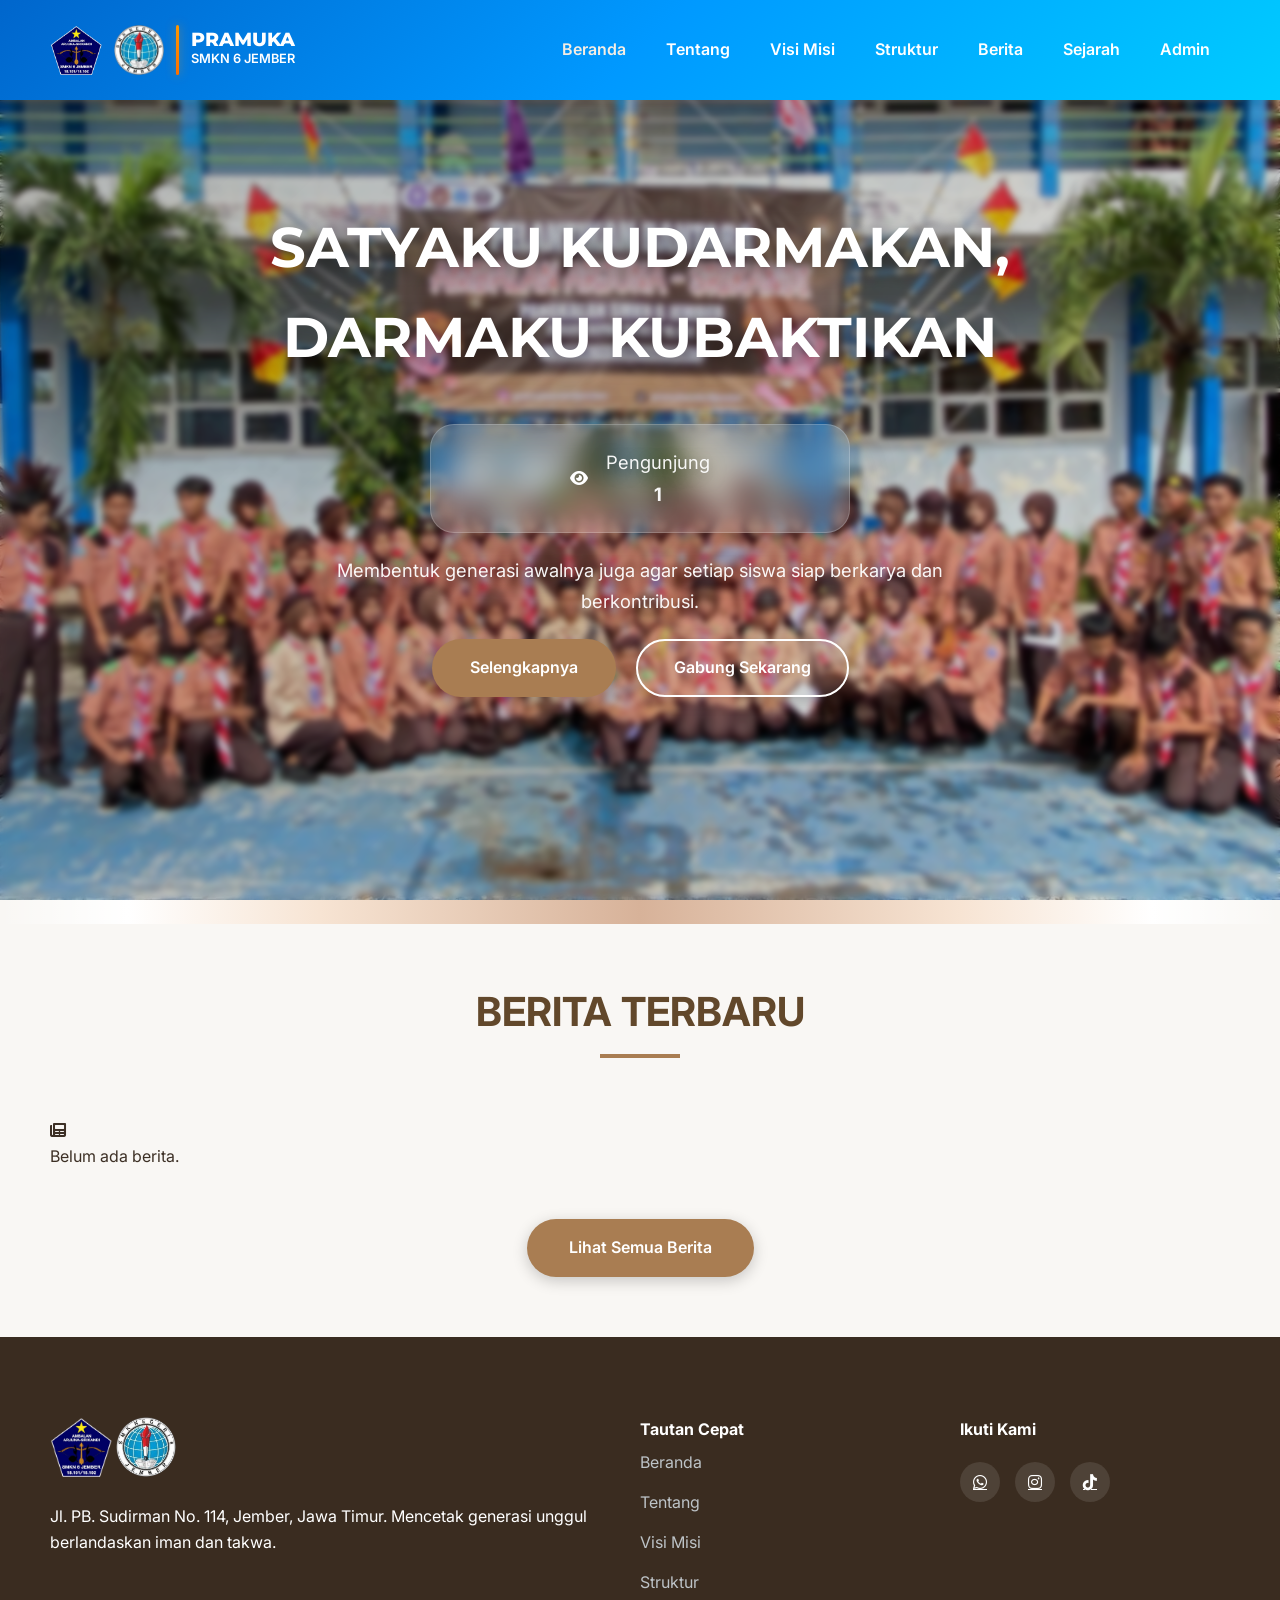
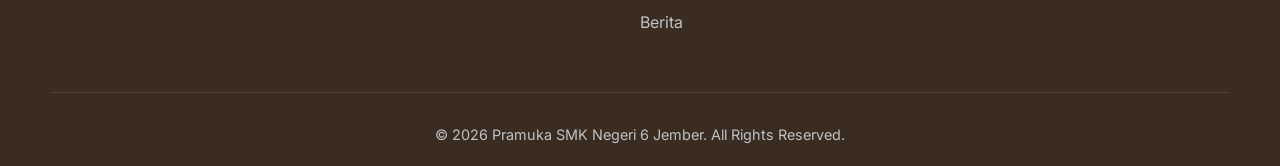
<file: index.html>
<!DOCTYPE html>
<html lang="id">
<head>
    <meta charset="UTF-8">
    <meta name="viewport" content="width=device-width, initial-scale=1.0">
    <title>Pramuka SMK Negeri 6 Jember | Berkarakter & Inovatif</title>
    <link rel="stylesheet" href="styles.css">
    <link rel="stylesheet" href="https://cdnjs.cloudflare.com/ajax/libs/font-awesome/6.0.0/css/all.min.css">
    <link href="https://fonts.googleapis.com/css2?family=Inter:wght@300;400;600;700&family=Montserrat:wght@800&display=swap" rel="stylesheet">
</head>
<body>

    <header class="navbar">
        <div class="container">
            <div class="logo">
                <img src="WhatsApp_Image_2026-04-07_at_10.59.13-removebg-preview (1).png" alt="Logo Pramuka smkn 6 jember">
                <img src="Untitled_design-removebg-preview (1) copy.png" alt="Logo smkn 6 jember">
                <div class="logo-divider"></div>
                <div class="logo-text">
                    <span class="scout-title">PRAMUKA</span>
                    <span class="school-title">SMKN 6 JEMBER</span>
                </div>
            </div>

            <nav class="nav-menu">
                <ul>
                    <li><a href="#home" class="active">Beranda</a></li>
                    <li><a href="tentang.html">Tentang</a></li>
                    <li><a href="visi.html">Visi Misi</a></li>
                    <li><a href="struktur.html">Struktur</a></li>
                    <li><a href="berita.html">Berita</a></li>
                    <li class="dropdown">
                        <a href="#" class="dropbtn">Sejarah</a>
                        <div class="dropdown-content">
                            <a href="sejarah-pramuka.html">Sejarah Pramuka</a>
                            <a href="sejarah-kopraskanam.html">Sejarah Kopraskanam</a>
                        </div>
                    </li>
                    <li><a href="admin-panel.html">Admin</a></li>
                </ul>
            </nav>

            <div class="menu-toggle">
                <i class="fas fa-bars"></i>
            </div>
        </div>
    </header>

    <section id="home" class="hero">
        <div class="hero-overlay"></div>
        <div class="container hero-content">
            <div class="hero-wrapper">
                <h1 class="fade-in">Satyaku Kudarmakan, Darmaku Kubaktikan</h1>
                <div class="visitor-card fade-in delay-3">
                    <div class="visitor-icon">
                        <i class="fas fa-eye"></i>
                    </div>
                    <div class="visitor-info">
                        <p class="visitor-label">Pengunjung</p>
                        <p class="visitor-count" id="visitor-count">0</p>
                    </div>
                </div>
                <p class="hero-subtext fade-in delay-2">
                    Membentuk generasi awalnya juga agar setiap siswa siap berkarya dan berkontribusi.
                </p>
                <div class="hero-btns fade-in delay-3">
                    <a href="tentang.html" class="btn btn-primary">Selengkapnya</a>
                    <a href="#contact" class="btn btn-outline">Gabung Sekarang</a>
                </div>
            </div>
        </div>
    </section>

    <section class="news-section fade-in delay-4">
        <div class="container">
            <div class="section-header">
                <h2>Berita Terbaru</h2>
                <div class="underline"></div>
            </div>

            <div class="news-grid" id="newsContainerHome">
                <div class="empty-news">
                    <i class="fas fa-newspaper"></i>
                    <p>Belum ada berita.</p>
                </div>
            </div>

            <div class="news-btn-container">
                <a href="berita.html" class="btn btn-primary">Lihat Semua Berita</a>
            </div>
        </div>
    </section>

    <footer id="contact">
        <div class="container">
            <div class="footer-grid">

                <div class="footer-info">
                    <img src="WhatsApp_Image_2026-04-07_at_10.59.13-removebg-preview (1).png" alt="Logo Pramuka smkn 6 jember">
                    <img src="Untitled_design-removebg-preview (1).png" alt="Logo SMKN 6 Jember">
                    <p>Jl. PB. Sudirman No. 114, Jember, Jawa Timur. Mencetak generasi unggul berlandaskan iman dan takwa.</p>
                </div>

                <div class="footer-links">
                    <h4>Tautan Cepat</h4>
                    <ul>
                        <li><a href="#home">Beranda</a></li>
                        <li><a href="tentang.html">Tentang</a></li>
                        <li><a href="visi.html">Visi Misi</a></li>
                        <li><a href="struktur.html">Struktur</a></li>
                        <li><a href="berita.html">Berita</a></li>
                    </ul>
                </div>

                <div class="footer-social">
                    <h4>Ikuti Kami</h4>
                    <div class="social-icons">
                        <a href="https://wa.me/6281234567890"  target="_blank">
                            <i class="fab fa-whatsapp"></i>
                        </a>

                        <a href="https://instagram.com/pramukasmkn6jember" target="_blank">
                            <i class="fab fa-instagram"></i>
                        </a>

                        <a href="https://tiktok.com/@pramukasmkn6jember" target="_blank">
                            <i class="fab fa-tiktok"></i>
                        </a>
                    </div>
                </div>

            </div>

            <div class="footer-bottom">
                <p>&copy; 2026 Pramuka SMK Negeri 6 Jember. All Rights Reserved.</p>
            </div>
        </div>
    </footer>

    <script src="script.js"></script>
    <script>
        // Load berita terbaru dari localStorage untuk halaman beranda (max 3 items)
        function loadHomeNews() {
            const newsData = JSON.parse(localStorage.getItem('pramukaNews')) || [];
            const newsContainer = document.getElementById('newsContainerHome');

            if (newsData.length === 0) {
                newsContainer.innerHTML = `
                    <div class="empty-news">
                        <i class="fas fa-newspaper"></i>
                        <p>Belum ada berita.</p>
                    </div>
                `;
                return;
            }

            // Ambil hanya 3 berita pertama
            const limitedNews = newsData.slice(0, 3);

            newsContainer.innerHTML = limitedNews.map((news, index) => `
                <div class="news-card">
                    <div class="news-image">
                        <img src="${news.image}" alt="${news.title}">
                    </div>
                    <div class="news-content">
                        <div class="news-date">
                            <i class="fas fa-calendar"></i>
                            ${new Date(news.date).toLocaleDateString('id-ID', { year: 'numeric', month: 'long', day: 'numeric' })}
                        </div>
                        <h3 class="news-title">${news.title}</h3>
                        <p class="news-excerpt">${news.excerpt}</p>
                        <a href="detail-berita.html?id=${index}" class="read-more-btn">
                            Baca Selengkapnya <i class="fas fa-arrow-right"></i>
                        </a>
                    </div>
                </div>
            `).join('');
        }

        // Jalankan saat DOM sudah siap
        if (document.readyState === 'loading') {
            document.addEventListener('DOMContentLoaded', loadHomeNews);
        } else {
            loadHomeNews();
        }
    </script>
</body>
</html>
</file>
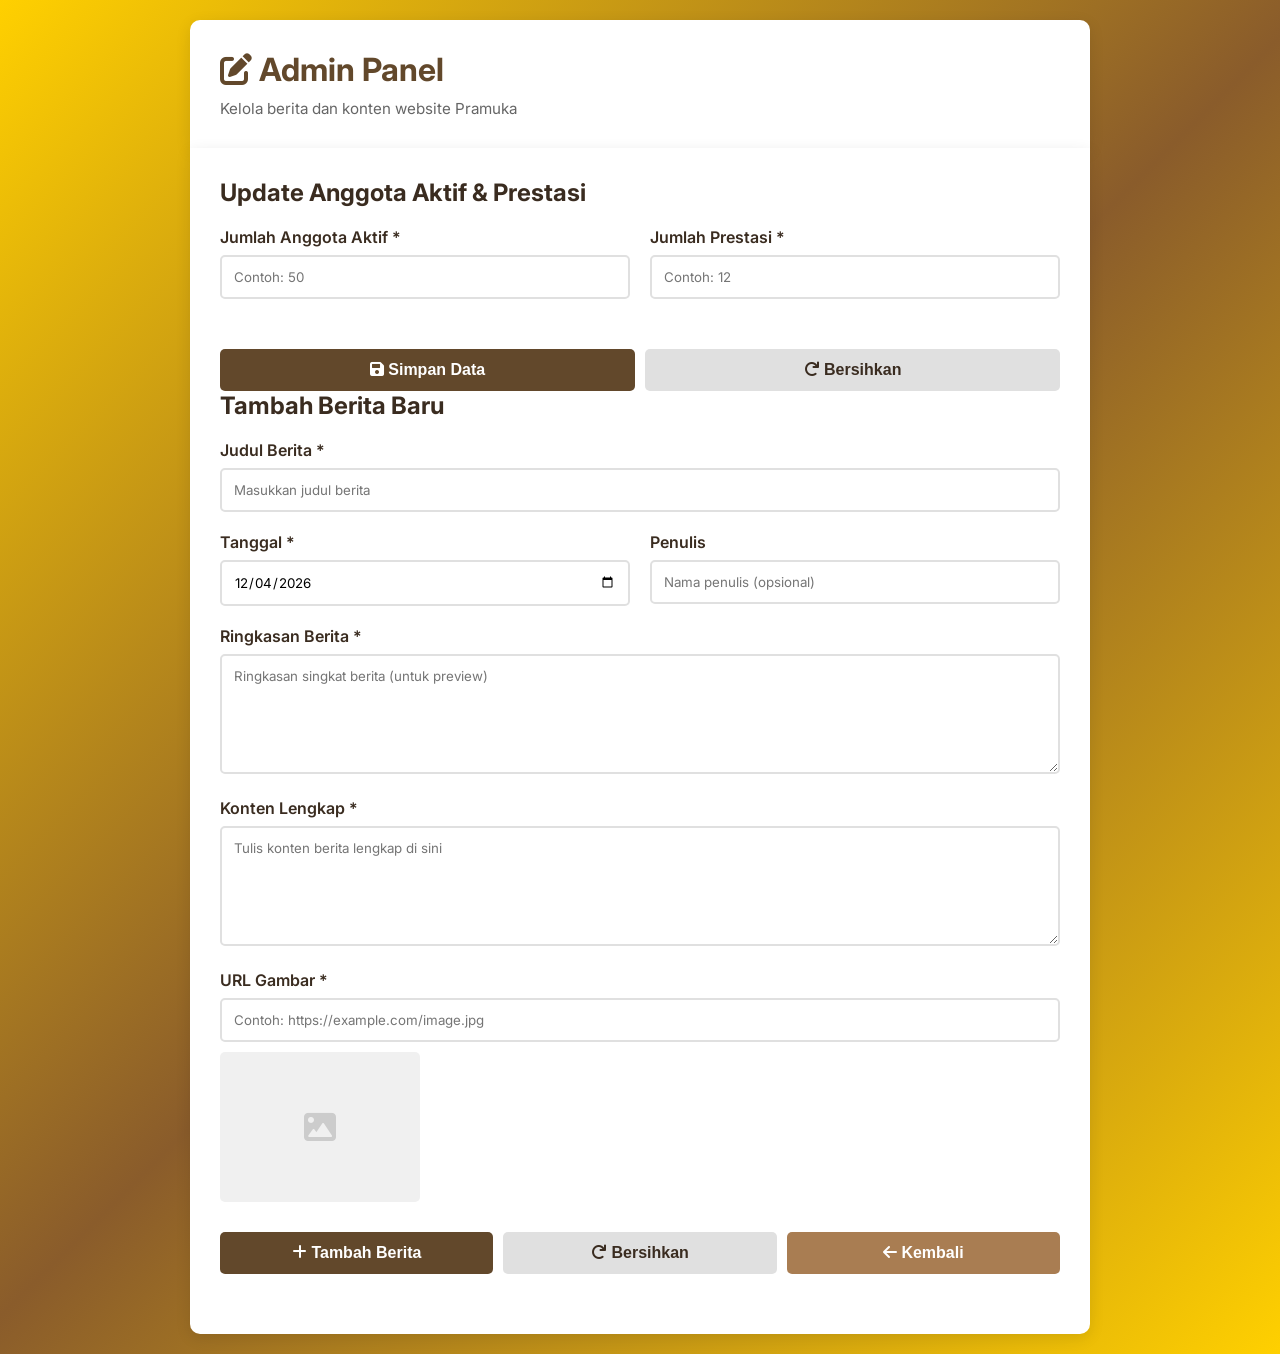
<file: admin-panel.html>
<!DOCTYPE html>
<html lang="id">
<head>
    <meta charset="UTF-8">
    <meta name="viewport" content="width=device-width, initial-scale=1.0">
    <title>Admin Panel | Pramuka SMK Negeri 6 Jember</title>
    <link rel="stylesheet" href="https://cdnjs.cloudflare.com/ajax/libs/font-awesome/6.0.0/css/all.min.css">
    <link href="https://fonts.googleapis.com/css2?family=Inter:wght@300;400;600;700&family=Montserrat:wght@800&display=swap" rel="stylesheet">
    <style>
        * {
            margin: 0;
            padding: 0;
            box-sizing: border-box;
        }

        body {
            font-family: 'Inter', sans-serif;
            background: linear-gradient(135deg, #ffd000 0%, #8a5c2b 50%, #ffd000 100%);
            min-height: 100vh;
            padding: 20px;
        }

        .admin-container {
            max-width: 900px;
            margin: 0 auto;
        }

        .admin-header {
            background: white;
            padding: 30px;
            border-radius: 10px 10px 0 0;
            box-shadow: 0 4px 15px rgba(0, 0, 0, 0.1);
            margin-bottom: 0;
        }

        .admin-header h1 {
            color: #62482b;
            font-size: 2rem;
            margin-bottom: 10px;
        }

        .admin-header p {
            color: #666;
            font-size: 0.95rem;
        }

        .admin-form {
            background: white;
            padding: 30px;
            border-radius: 0 0 10px 10px;
            box-shadow: 0 4px 15px rgba(0, 0, 0, 0.1);
        }

        .form-group {
            margin-bottom: 20px;
        }

        .form-group label {
            display: block;
            margin-bottom: 8px;
            color: #3a2c20;
            font-weight: 600;
        }

        .form-group input,
        .form-group textarea {
            width: 100%;
            padding: 12px;
            border: 2px solid #e0e0e0;
            border-radius: 5px;
            font-family: 'Inter', sans-serif;
            transition: all 0.3s ease;
        }

        .form-group input:focus,
        .form-group textarea:focus {
            outline: none;
            border-color: #a97d52;
            box-shadow: 0 0 0 3px rgba(169, 125, 82, 0.1);
        }

        .form-group textarea {
            resize: vertical;
            min-height: 120px;
        }

        .form-row {
            display: grid;
            grid-template-columns: 1fr 1fr;
            gap: 20px;
        }

        .btn-group {
            display: flex;
            gap: 10px;
            margin-top: 30px;
        }

        button {
            flex: 1;
            padding: 12px;
            border: none;
            border-radius: 5px;
            font-size: 1rem;
            font-weight: 600;
            cursor: pointer;
            transition: all 0.3s ease;
        }

        .btn-submit {
            background: #62482b;
            color: white;
        }

        .btn-submit:hover {
            background: #3a2c20;
            transform: translateY(-2px);
            box-shadow: 0 4px 10px rgba(98, 72, 43, 0.3);
        }

        .btn-reset {
            background: #e0e0e0;
            color: #3a2c20;
        }

        .btn-reset:hover {
            background: #d0d0d0;
        }

        .btn-back {
            background: #a97d52;
            color: white;
        }

        .btn-back:hover {
            background: #8a5c2b;
        }

        .preview-section {
            margin-top: 40px;
            padding-top: 40px;
            border-top: 2px solid #e0e0e0;
        }

        .preview-title {
            color: #3a2c20;
            font-size: 1.3rem;
            margin-bottom: 20px;
        }

        .image-preview {
            width: 200px;
            height: 150px;
            border-radius: 5px;
            margin-top: 10px;
            background: #f0f0f0;
            display: flex;
            align-items: center;
            justify-content: center;
            overflow: hidden;
        }

        .image-preview img {
            width: 100%;
            height: 100%;
            object-fit: cover;
        }

        .success-message {
            background: #d4edda;
            color: #155724;
            padding: 15px;
            border-radius: 5px;
            margin-bottom: 20px;
            display: none;
            align-items: center;
            gap: 10px;
        }

        .news-list {
            margin-top: 30px;
        }

        .news-list h3 {
            color: #3a2c20;
            margin-bottom: 15px;
        }

        .news-item {
            background: #f9f7f4;
            padding: 15px;
            border-radius: 5px;
            margin-bottom: 10px;
            display: flex;
            justify-content: space-between;
            align-items: center;
        }

        .news-item-info h4 {
            color: #3a2c20;
            margin-bottom: 5px;
        }

        .news-item-info p {
            font-size: 0.85rem;
            color: #666;
        }

        .btn-delete {
            background: #dc3545;
            color: white;
            padding: 8px 15px;
            border: none;
            border-radius: 5px;
            cursor: pointer;
        }

        .btn-delete:hover {
            background: #c82333;
        }

        @media (max-width: 600px) {
            .form-row {
                grid-template-columns: 1fr;
            }

            .btn-group {
                flex-direction: column;
            }

            .news-item {
                flex-direction: column;
                align-items: flex-start;
            }
        }
    </style>
</head>
<body>

    <div class="admin-container">
        <div class="admin-header">
            <h1><i class="fas fa-edit"></i> Admin Panel</h1>
            <p>Kelola berita dan konten website Pramuka</p>
        </div>

        <div class="admin-form">
            <div class="success-message" id="successMessage">
                <i class="fas fa-check-circle"></i>
                <span>Berita berhasil ditambahkan!</span>
            </div>

            <h2 style="color: #3a2c20; margin-bottom: 20px;">Update Anggota Aktif & Prestasi</h2>

            <form id="statsForm">
                <div class="form-row">
                    <div class="form-group">
                        <label for="activeMembers">Jumlah Anggota Aktif *</label>
                        <input type="number" id="activeMembers" placeholder="Contoh: 50" min="0" required>
                    </div>
                    <div class="form-group">
                        <label for="achievements">Jumlah Prestasi *</label>
                        <input type="number" id="achievements" placeholder="Contoh: 12" min="0" required>
                    </div>
                </div>

                <div class="btn-group">
                    <button type="submit" class="btn-submit">
                        <i class="fas fa-save"></i> Simpan Data
                    </button>
                    <button type="reset" class="btn-reset">
                        <i class="fas fa-redo"></i> Bersihkan
                    </button>
                </div>
            </form>

            <h2 style="color: #3a2c20; margin-bottom: 20px;">Tambah Berita Baru</h2>

            <form id="newsForm">
                <div class="form-group">
                    <label for="title">Judul Berita *</label>
                    <input type="text" id="title" placeholder="Masukkan judul berita" required>
                </div>

                <div class="form-row">
                    <div class="form-group">
                        <label for="date">Tanggal *</label>
                        <input type="date" id="date" required>
                    </div>
                    <div class="form-group">
                        <label for="author">Penulis</label>
                        <input type="text" id="author" placeholder="Nama penulis (opsional)">
                    </div>
                </div>

                <div class="form-group">
                    <label for="excerpt">Ringkasan Berita *</label>
                    <textarea id="excerpt" placeholder="Ringkasan singkat berita (untuk preview)" required></textarea>
                </div>

                <div class="form-group">
                    <label for="content">Konten Lengkap *</label>
                    <textarea id="content" placeholder="Tulis konten berita lengkap di sini" required></textarea>
                </div>

                <div class="form-group">
                    <label for="image">URL Gambar *</label>
                    <input type="text" id="image" placeholder="Contoh: https://example.com/image.jpg" required>
                    <div class="image-preview" id="imagePreview">
                        <i class="fas fa-image" style="font-size: 2rem; color: #ccc;"></i>
                    </div>
                </div>

                <div class="btn-group">
                    <button type="submit" class="btn-submit">
                        <i class="fas fa-plus"></i> Tambah Berita
                    </button>
                    <button type="reset" class="btn-reset">
                        <i class="fas fa-redo"></i> Bersihkan
                    </button>
                    <button type="button" class="btn-back" onclick="window.location.href='page praskanam.html'">
                        <i class="fas fa-arrow-left"></i> Kembali
                    </button>
                </div>
            </form>

            <div class="news-list" id="newsList"></div>
        </div>
    </div>

    <script>
        // ===============================
        // Handle Stats Form (Anggota Aktif & Prestasi)
        // ===============================
        document.getElementById('statsForm').addEventListener('submit', function(e) {
            e.preventDefault();

            const statsData = {
                activeMembers: document.getElementById('activeMembers').value,
                achievements: document.getElementById('achievements').value
            };

            localStorage.setItem('pramukaStats', JSON.stringify(statsData));

            // Show success message
            alert('Data anggota aktif dan prestasi berhasil disimpan!');

            // Reset form
            this.reset();
        });

        // Load existing stats data on page load
        window.addEventListener('load', function() {
            const statsData = JSON.parse(localStorage.getItem('pramukaStats'));
            if (statsData) {
                document.getElementById('activeMembers').value = statsData.activeMembers || '';
                document.getElementById('achievements').value = statsData.achievements || '';
            }
        });

        // Set tanggal default ke hari ini
        document.getElementById('date').valueAsDate = new Date();

        // Preview gambar
        document.getElementById('image').addEventListener('change', function() {
            updateImagePreview();
        });

        document.getElementById('image').addEventListener('input', function() {
            updateImagePreview();
        });

        function updateImagePreview() {
            const imageUrl = document.getElementById('image').value;
            const preview = document.getElementById('imagePreview');
            if (imageUrl) {
                preview.innerHTML = `<img src="${imageUrl}" alt="Preview" onerror="this.parentElement.innerHTML='<i class=\\'fas fa-exclamation-circle\\' style=\\'font-size: 2rem; color: #ccc;\\'></i>'">`;
            }
        }

        // Submit form
        document.getElementById('newsForm').addEventListener('submit', function(e) {
            e.preventDefault();

            const newsData = {
                title: document.getElementById('title').value,
                date: document.getElementById('date').value,
                author: document.getElementById('author').value,
                excerpt: document.getElementById('excerpt').value,
                content: document.getElementById('content').value,
                image: document.getElementById('image').value
            };

            // Get existing news from localStorage
            let allNews = JSON.parse(localStorage.getItem('pramukaNews')) || [];
            allNews.unshift(newsData);
            localStorage.setItem('pramukaNews', JSON.stringify(allNews));

            // Show success message
            const successMsg = document.getElementById('successMessage');
            successMsg.style.display = 'flex';
            setTimeout(() => {
                successMsg.style.display = 'none';
            }, 3000);

            // Reset form
            this.reset();
            document.getElementById('date').valueAsDate = new Date();
            document.getElementById('imagePreview').innerHTML = '<i class="fas fa-image" style="font-size: 2rem; color: #ccc;"></i>';

            // Refresh news list
            displayNewsList();
        });

        // Display news list
        function displayNewsList() {
            const allNews = JSON.parse(localStorage.getItem('pramukaNews')) || [];
            const newsList = document.getElementById('newsList');

            if (allNews.length === 0) {
                newsList.innerHTML = '';
                return;
            }

            let html = '<h3><i class="fas fa-list"></i> Berita yang Sudah Ditambahkan</h3>';
            allNews.forEach((news, index) => {
                html += `
                    <div class="news-item">
                        <div class="news-item-info">
                            <h4>${news.title}</h4>
                            <p>
                                <i class="fas fa-calendar"></i> 
                                ${new Date(news.date).toLocaleDateString('id-ID', { year: 'numeric', month: 'long', day: 'numeric' })}
                                ${news.author ? ` | <i class="fas fa-user"></i> ${news.author}` : ''}
                            </p>
                        </div>
                        <button class="btn-delete" onclick="deleteNews(${index})">
                            <i class="fas fa-trash"></i> Hapus
                        </button>
                    </div>
                `;
            });
            newsList.innerHTML = html;
        }

        // Delete news
        function deleteNews(index) {
            if (confirm('Apakah Anda yakin ingin menghapus berita ini?')) {
                let allNews = JSON.parse(localStorage.getItem('pramukaNews')) || [];
                allNews.splice(index, 1);
                localStorage.setItem('pramukaNews', JSON.stringify(allNews));
                displayNewsList();
            }
        }

        // Load news list on page load
        displayNewsList();
    </script>

</body>
</html>
</file>
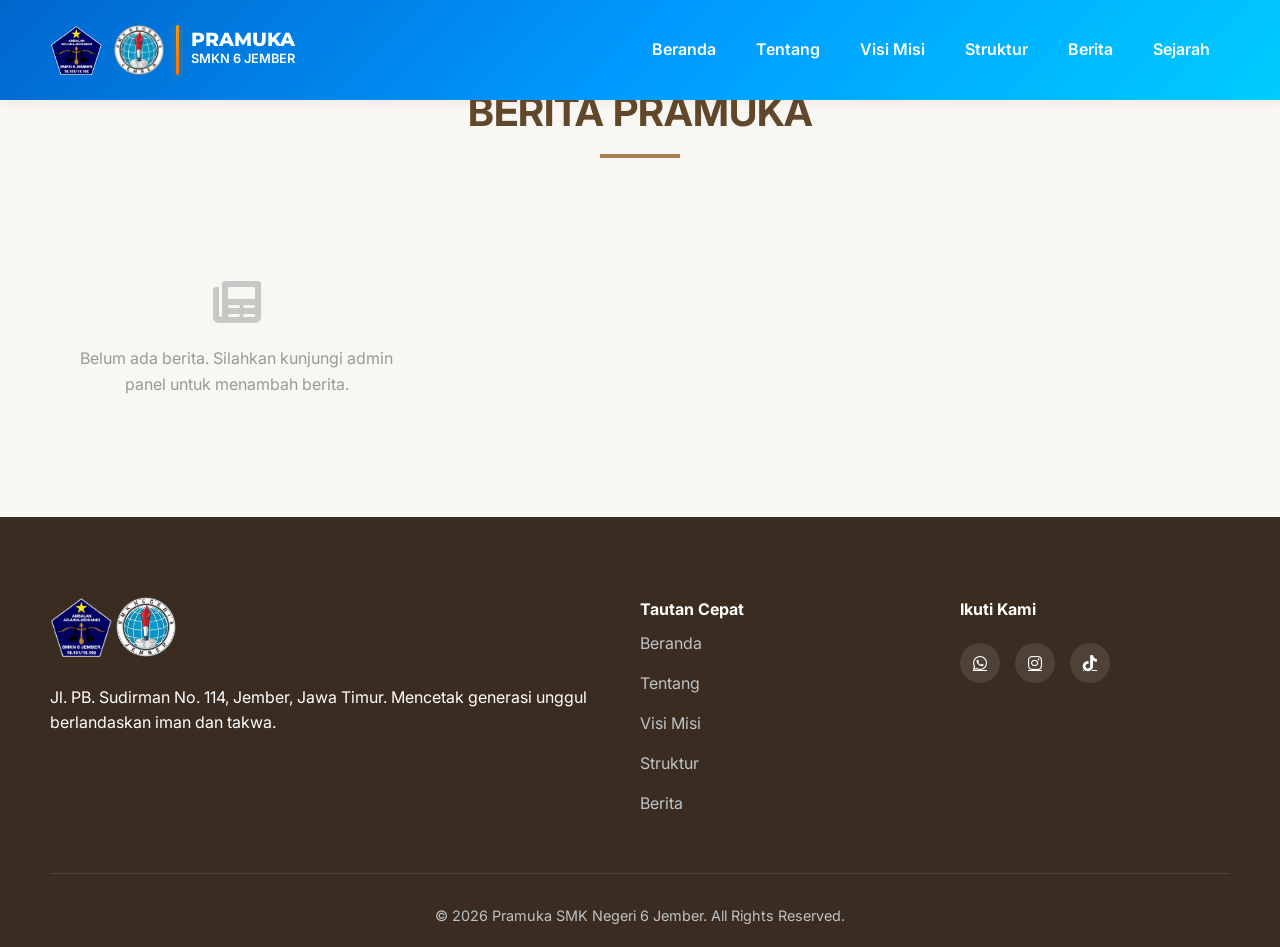
<file: berita.html>
<!DOCTYPE html>
<html lang="id">
<head>
    <meta charset="UTF-8">
    <meta name="viewport" content="width=device-width, initial-scale=1.0">
    <title>Berita | Pramuka SMK Negeri 6 Jember</title>
    <link rel="stylesheet" href="styles.css">
    <link rel="stylesheet" href="https://cdnjs.cloudflare.com/ajax/libs/font-awesome/6.0.0/css/all.min.css">
    <link href="https://fonts.googleapis.com/css2?family=Inter:wght@300;400;600;700&family=Montserrat:wght@800&display=swap" rel="stylesheet">
    <style>
        .news-section {
            padding: 80px 0 60px;
            background: #f9f7f4;
        }

        .news-grid {
            display: grid;
            grid-template-columns: repeat(auto-fill, minmax(300px, 1fr));
            gap: 30px;
            margin-top: 40px;
        }

        .news-card {
            background: white;
            border-radius: 10px;
            overflow: hidden;
            box-shadow: 0 4px 15px rgba(98, 72, 43, 0.1);
            transition: all 0.3s ease;
        }

        .news-card:hover {
            transform: translateY(-5px);
            box-shadow: 0 8px 25px rgba(98, 72, 43, 0.2);
        }

        .news-image {
            width: 100%;
            height: 200px;
            background: #e0e0e0;
            overflow: hidden;
        }

        .news-image img {
            width: 100%;
            height: 100%;
            object-fit: cover;
        }

        .news-content {
            padding: 20px;
        }

        .news-date {
            font-size: 0.85rem;
            color: #a97d52;
            margin-bottom: 8px;
            display: flex;
            align-items: center;
            gap: 5px;
        }

        .news-title {
            font-size: 1.2rem;
            font-weight: 600;
            color: #3a2c20;
            margin-bottom: 10px;
        }

        .news-excerpt {
            font-size: 0.95rem;
            color: #666;
            line-height: 1.5;
            margin-bottom: 15px;
        }

        .read-more-btn {
            display: inline-block;
            color: #a97d52;
            text-decoration: none;
            font-weight: 600;
            transition: all 0.3s ease;
        }

        .read-more-btn:hover {
            color: #62482b;
            margin-left: 5px;
        }

        .empty-news {
            text-align: center;
            padding: 60px 20px;
            color: #999;
        }

        .empty-news i {
            font-size: 3rem;
            margin-bottom: 20px;
            opacity: 0.5;
        }
    </style>
</head>
<body>

    <header class="navbar">
        <div class="container">
            <div class="logo">
                <img src="WhatsApp_Image_2026-04-07_at_10.59.13-removebg-preview (1).png" alt="Logo Pramuka smkn 6 jember">
                <img src="Untitled_design-removebg-preview (1) copy.png" alt="Logo smkn 6 jember">
                <div class="logo-divider"></div>
                <div class="logo-text">
                    <span class="scout-title">PRAMUKA</span>
                    <span class="school-title">SMKN 6 JEMBER</span>
                </div>
            </div>

            <nav class="nav-menu">
                <ul>
                    <li><a href="page praskanam.html">Beranda</a></li>
                    <li><a href="tentang.html">Tentang</a></li>
                    <li><a href="visi.html">Visi Misi</a></li>
                    <li><a href="struktur.html">Struktur</a></li>
                    <li><a href="berita.html" class="active">Berita</a></li>
                    <li class="dropdown">
                        <a href="#" class="dropbtn">Sejarah</a>
                        <div class="dropdown-content">
                            <a href="sejarah-pramuka.html">Sejarah Pramuka</a>
                            <a href="sejarah-kopraskanam.html">Sejarah Kopraskanam</a>
                        </div>
                    </li>
                </ul>
            </nav>

            <div class="menu-toggle">
                <i class="fas fa-bars"></i>
            </div>
        </div>
    </header>

    <section class="news-section">
        <div class="container">
            <div class="section-header">
                <h2>Berita Pramuka</h2>
                <div class="underline"></div>
            </div>

            <div class="news-grid" id="newsContainer">
                <div class="empty-news">
                    <i class="fas fa-newspaper"></i>
                    <p>Belum ada berita. Silahkan kunjungi admin panel untuk menambah berita.</p>
                </div>
            </div>
        </div>
    </section>

    <footer id="contact">
        <div class="container">
            <div class="footer-grid">

                <div class="footer-info">
                    <img src="WhatsApp_Image_2026-04-07_at_10.59.13-removebg-preview (1).png" alt="Logo Pramuka smkn 6 jember">
                    <img src="Untitled_design-removebg-preview (1).png" alt="Logo SMKN 6 Jember">
                    <p>Jl. PB. Sudirman No. 114, Jember, Jawa Timur. Mencetak generasi unggul berlandaskan iman dan takwa.</p>
                </div>

                <div class="footer-links">
                    <h4>Tautan Cepat</h4>
                    <ul>
                        <li><a href="page praskanam.html">Beranda</a></li>
                        <li><a href="tentang.html">Tentang</a></li>
                        <li><a href="visi.html">Visi Misi</a></li>
                        <li><a href="struktur.html">Struktur</a></li>
                        <li><a href="berita.html">Berita</a></li>
                    </ul>
                </div>

                <div class="footer-social">
                    <h4>Ikuti Kami</h4>
                    <div class="social-icons">
                        <a href="https://whatsapp.com/channel/0029Vb6otL5ICVftvg0CJ12y" target="_blank">
                            <i class="fab fa-whatsapp"></i>
                        </a>

                        <a href="https://instagram.com/pramukasmkn6jember" target="_blank">
                            <i class="fab fa-instagram"></i>
                        </a>

                        <a href="https://tiktok.com/@pramukasmkn6jember" target="_blank">
                            <i class="fab fa-tiktok"></i>
                        </a>
                    </div>
                </div>

            </div>

            <div class="footer-bottom">
                <p>&copy; 2026 Pramuka SMK Negeri 6 Jember. All Rights Reserved.</p>
            </div>
        </div>
    </footer>

    <script src="script.js"></script>
    <script>
        // Load berita dari localStorage
        function loadNews() {
            const newsData = JSON.parse(localStorage.getItem('pramukaNews')) || [];
            const newsContainer = document.getElementById('newsContainer');

            if (newsData.length === 0) {
                newsContainer.innerHTML = `
                    <div class="empty-news">
                        <i class="fas fa-newspaper"></i>
                        <p>Belum ada berita. Silahkan kunjungi admin panel untuk menambah berita.</p>
                    </div>
                `;
                return;
            }

            newsContainer.innerHTML = newsData.map((news, index) => `
                <div class="news-card">
                    <div class="news-image">
                        <img src="${news.image}" alt="${news.title}">
                    </div>
                    <div class="news-content">
                        <div class="news-date">
                            <i class="fas fa-calendar"></i>
                            ${new Date(news.date).toLocaleDateString('id-ID', { year: 'numeric', month: 'long', day: 'numeric' })}
                        </div>
                        <h3 class="news-title">${news.title}</h3>
                        <p class="news-excerpt">${news.excerpt}</p>
                        <a href="detail-berita.html?id=${index}" class="read-more-btn">
                            Baca Selengkapnya <i class="fas fa-arrow-right"></i>
                        </a>
                    </div>
                </div>
            `).join('');
        }

        loadNews();
    </script>
</body>
</html>
</file>
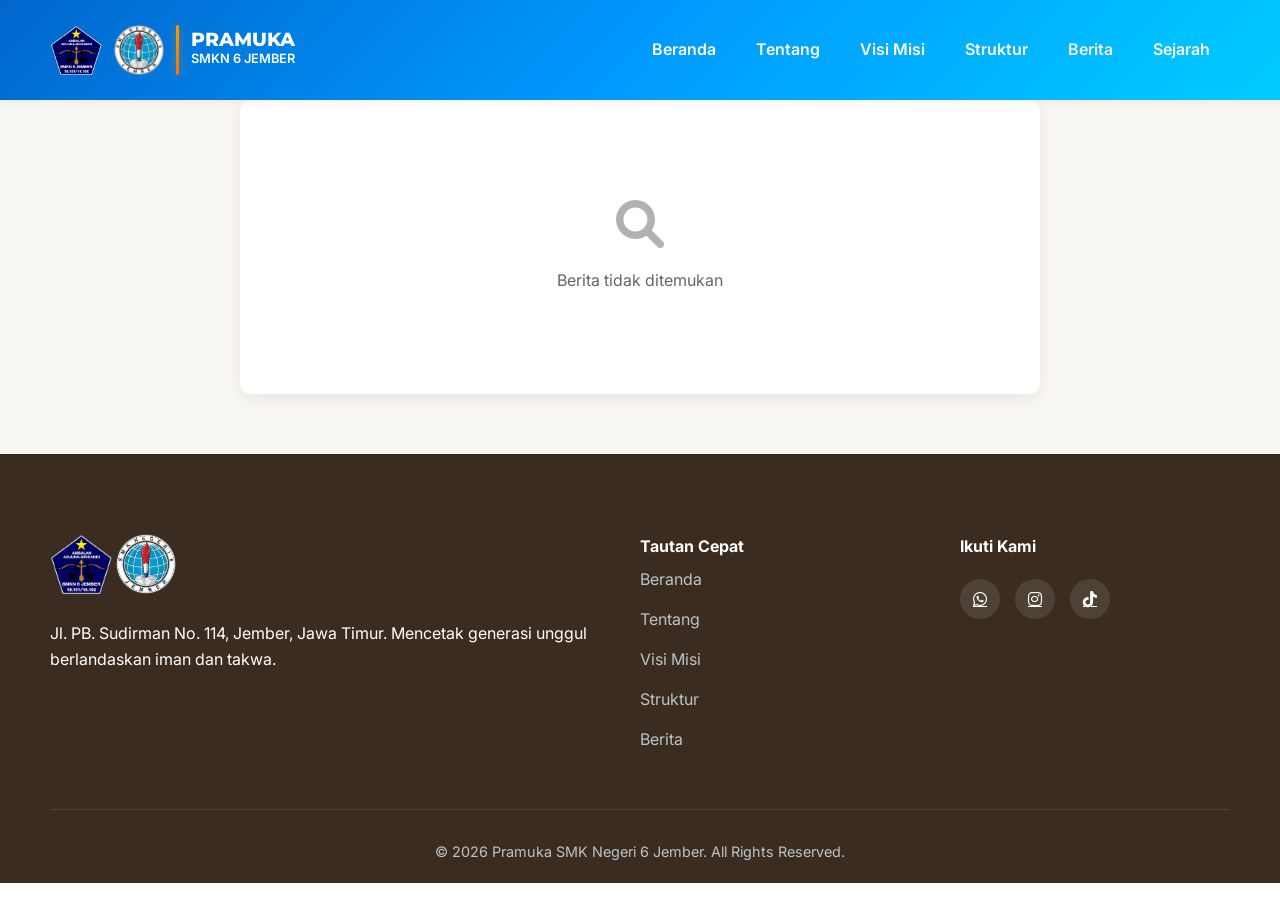
<file: detail-berita.html>
<!DOCTYPE html>
<html lang="id">
<head>
    <meta charset="UTF-8">
    <meta name="viewport" content="width=device-width, initial-scale=1.0">
    <title>Detail Berita | Pramuka SMK Negeri 6 Jember</title>
    <link rel="stylesheet" href="styles.css">
    <link rel="stylesheet" href="https://cdnjs.cloudflare.com/ajax/libs/font-awesome/6.0.0/css/all.min.css">
    <link href="https://fonts.googleapis.com/css2?family=Inter:wght@300;400;600;700&family=Montserrat:wght@800&display=swap" rel="stylesheet">
    <style>
        .detail-section {
            padding: 100px 0 60px;
            background: #f9f7f4;
        }

        .detail-container {
            max-width: 800px;
            margin: 0 auto;
            background: white;
            padding: 40px;
            border-radius: 10px;
            box-shadow: 0 4px 15px rgba(98, 72, 43, 0.1);
        }

        .detail-image {
            width: 100%;
            height: 400px;
            border-radius: 10px;
            overflow: hidden;
            margin-bottom: 30px;
        }

        .detail-image img {
            width: 100%;
            height: 100%;
            object-fit: cover;
        }

        .detail-meta {
            display: flex;
            gap: 20px;
            margin-bottom: 20px;
            font-size: 0.95rem;
            color: #666;
            flex-wrap: wrap;
        }

        .detail-meta span {
            display: flex;
            align-items: center;
            gap: 5px;
        }

        .detail-title {
            font-size: 2.2rem;
            font-weight: 700;
            color: #3a2c20;
            margin-bottom: 20px;
            line-height: 1.3;
        }

        .detail-content {
            font-size: 1rem;
            line-height: 1.8;
            color: #333;
            margin-bottom: 40px;
        }

        .detail-content p {
            margin-bottom: 15px;
        }

        .back-btn {
            display: inline-block;
            padding: 12px 25px;
            background: #a97d52;
            color: white;
            text-decoration: none;
            border-radius: 5px;
            transition: all 0.3s ease;
            font-weight: 600;
        }

        .back-btn:hover {
            background: #62482b;
            transform: translateX(-5px);
        }

        .not-found {
            text-align: center;
            padding: 60px 20px;
            color: #666;
        }

        .not-found i {
            font-size: 3rem;
            margin-bottom: 20px;
            opacity: 0.5;
        }

        @media (max-width: 600px) {
            .detail-container {
                padding: 20px;
            }

            .detail-title {
                font-size: 1.6rem;
            }

            .detail-image {
                height: 250px;
            }
        }
    </style>
</head>
<body>

    <header class="navbar">
        <div class="container">
            <div class="logo">
                <img src="WhatsApp_Image_2026-04-07_at_10.59.13-removebg-preview (1).png" alt="Logo Pramuka smkn 6 jember">
                <img src="Untitled_design-removebg-preview (1) copy.png" alt="Logo smkn 6 jember">
                <div class="logo-divider"></div>
                <div class="logo-text">
                    <span class="scout-title">PRAMUKA</span>
                    <span class="school-title">SMKN 6 JEMBER</span>
                </div>
            </div>

            <nav class="nav-menu">
                <ul>
                    <li><a href="page praskanam.html">Beranda</a></li>
                    <li><a href="tentang.html">Tentang</a></li>
                    <li><a href="visi.html">Visi Misi</a></li>
                    <li><a href="struktur.html">Struktur</a></li>
                    <li><a href="berita.html" class="active">Berita</a></li>
                    <li class="dropdown">
                        <a href="#" class="dropbtn">Sejarah</a>
                        <div class="dropdown-content">
                            <a href="sejarah-pramuka.html">Sejarah Pramuka</a>
                            <a href="sejarah-kopraskanam.html">Sejarah Kopraskanam</a>
                        </div>
                    </li>
                </ul>
            </nav>

            <div class="menu-toggle">
                <i class="fas fa-bars"></i>
            </div>
        </div>
    </header>

    <section class="detail-section">
        <div class="container">
            <div class="detail-container" id="detailContainer">
                <div class="not-found">
                    <i class="fas fa-search"></i>
                    <p>Berita tidak ditemukan</p>
                </div>
            </div>
        </div>
    </section>

    <footer id="contact">
        <div class="container">
            <div class="footer-grid">

                <div class="footer-info">
                    <img src="WhatsApp_Image_2026-04-07_at_10.59.13-removebg-preview (1).png" alt="Logo Pramuka smkn 6 jember">
                    <img src="Untitled_design-removebg-preview (1).png" alt="Logo SMKN 6 Jember">
                    <p>Jl. PB. Sudirman No. 114, Jember, Jawa Timur. Mencetak generasi unggul berlandaskan iman dan takwa.</p>
                </div>

                <div class="footer-links">
                    <h4>Tautan Cepat</h4>
                    <ul>
                        <li><a href="page praskanam.html">Beranda</a></li>
                        <li><a href="tentang.html">Tentang</a></li>
                        <li><a href="visi.html">Visi Misi</a></li>
                        <li><a href="struktur.html">Struktur</a></li>
                        <li><a href="berita.html">Berita</a></li>
                    </ul>
                </div>

                <div class="footer-social">
                    <h4>Ikuti Kami</h4>
                    <div class="social-icons">
                        <a href="https://whatsapp.com/channel/0029Vb6otL5ICVftvg0CJ12y" target="_blank">
                            <i class="fab fa-whatsapp"></i>
                        </a>

                        <a href="https://instagram.com/pramukasmkn6jember" target="_blank">
                            <i class="fab fa-instagram"></i>
                        </a>

                        <a href="https://tiktok.com/@pramukasmkn6jember" target="_blank">
                            <i class="fab fa-tiktok"></i>
                        </a>
                    </div>
                </div>

            </div>

            <div class="footer-bottom">
                <p>&copy; 2026 Pramuka SMK Negeri 6 Jember. All Rights Reserved.</p>
            </div>
        </div>
    </footer>

    <script src="script.js"></script>
    <script>
        function getQueryParam(param) {
            const urlParams = new URLSearchParams(window.location.search);
            return urlParams.get(param);
        }

        function loadNewsDetail() {
            const newsId = parseInt(getQueryParam('id'));
            const newsData = JSON.parse(localStorage.getItem('pramukaNews')) || [];

            if (newsId < 0 || newsId >= newsData.length) {
                document.getElementById('detailContainer').innerHTML = `
                    <div class="not-found">
                        <i class="fas fa-search"></i>
                        <p>Berita tidak ditemukan</p>
                        <a href="berita.html" class="back-btn" style="margin-top: 20px;">
                            <i class="fas fa-arrow-left"></i> Kembali ke Berita
                        </a>
                    </div>
                `;
                return;
            }

            const news = newsData[newsId];
            const detailContainer = document.getElementById('detailContainer');

            detailContainer.innerHTML = `
                <div class="detail-image">
                    <img src="${news.image}" alt="${news.title}">
                </div>

                <div class="detail-meta">
                    <span>
                        <i class="fas fa-calendar"></i>
                        ${new Date(news.date).toLocaleDateString('id-ID', { year: 'numeric', month: 'long', day: 'numeric' })}
                    </span>
                    ${news.author ? `<span><i class="fas fa-user"></i> ${news.author}</span>` : ''}
                </div>

                <h1 class="detail-title">${news.title}</h1>

                <div class="detail-content">
                    ${news.content.split('\n').map(p => `<p>${p}</p>`).join('')}
                </div>

                <a href="berita.html" class="back-btn">
                    <i class="fas fa-arrow-left"></i> Kembali ke Berita
                </a>
            `;
        }

        loadNewsDetail();
    </script>
</body>
</html>
</file>
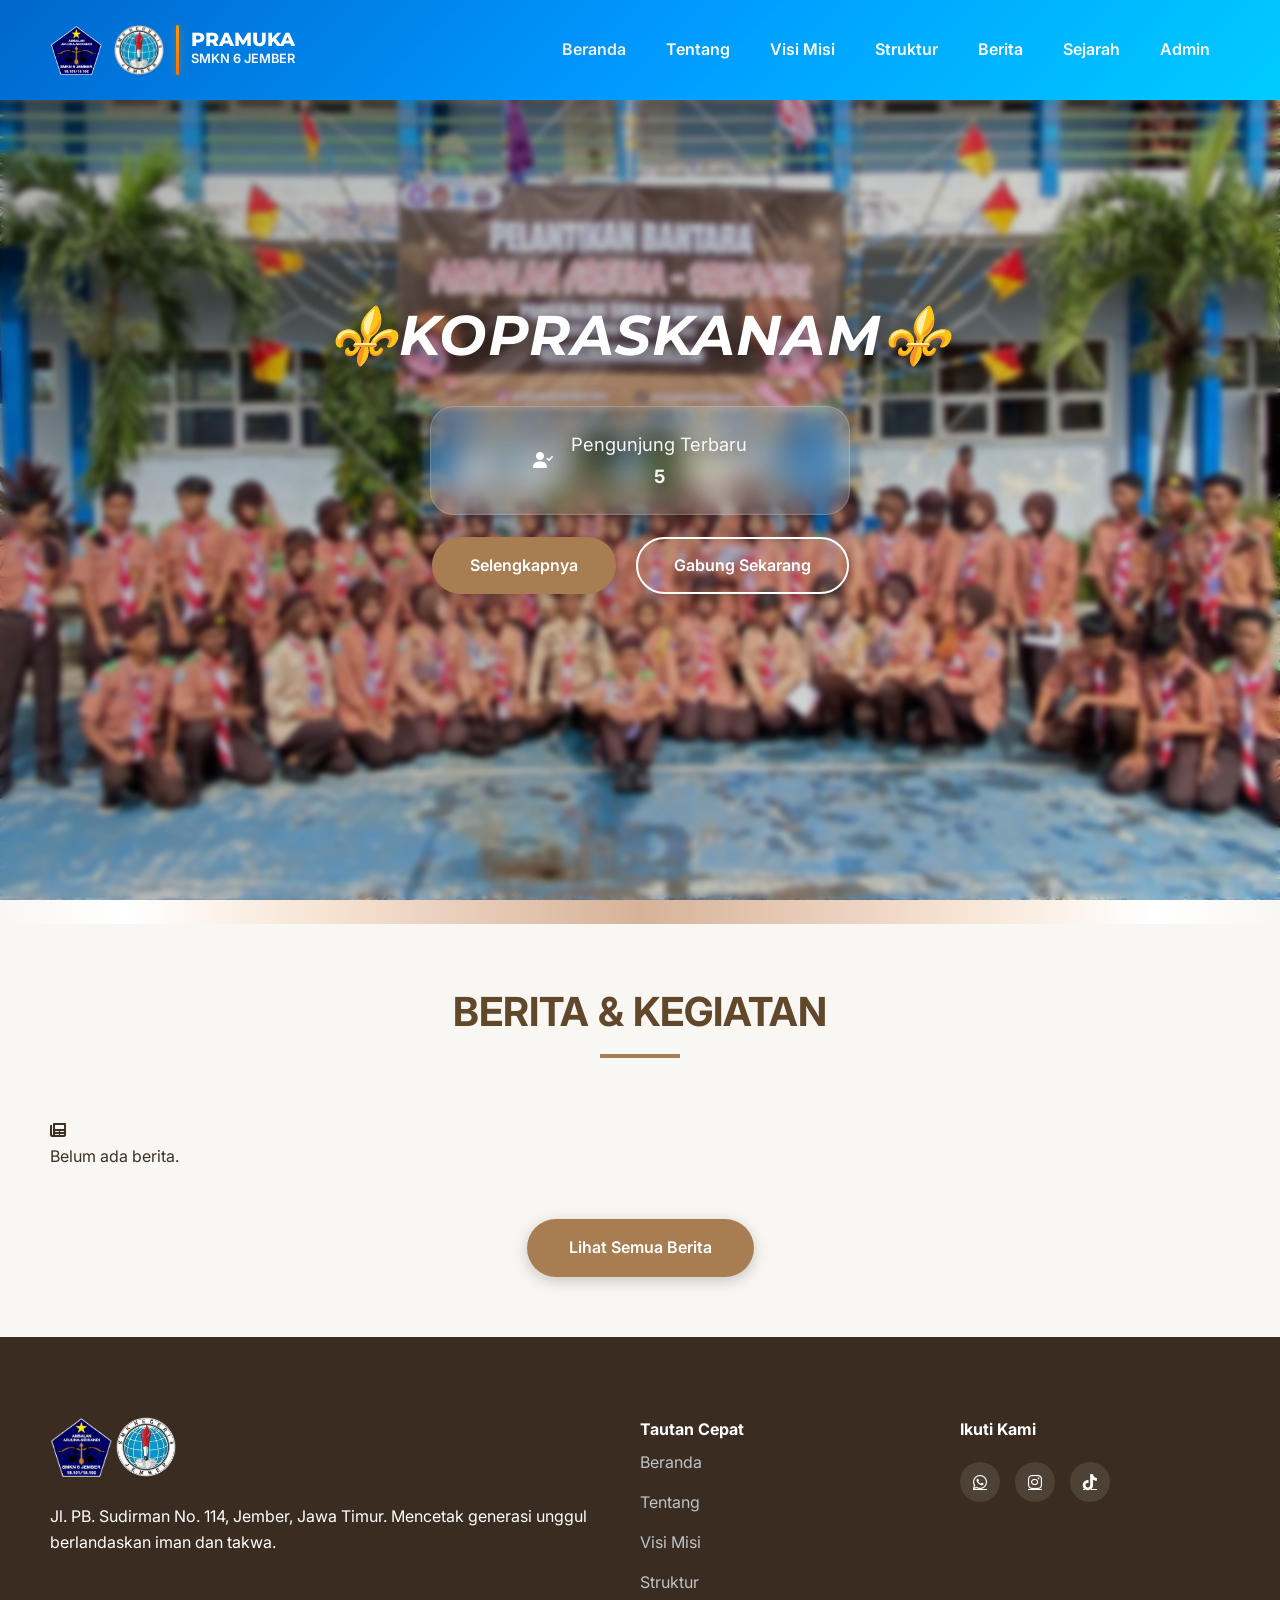
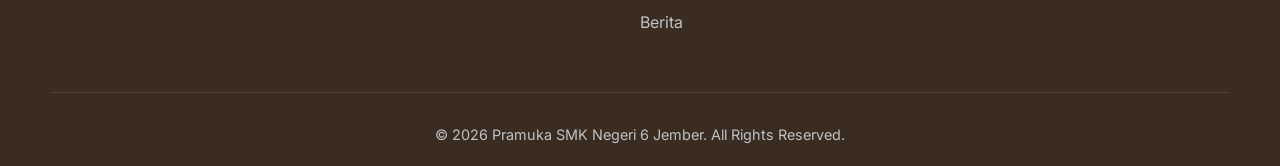
<file: page praskanam.html>
<!DOCTYPE html>
<html lang="id">
<head>
    <meta charset="UTF-8">
    <meta name="viewport" content="width=device-width, initial-scale=1.0">
    <title>Pramuka SMK Negeri 6 Jember | Berkarakter & Inovatif</title>
    <link rel="stylesheet" href="styles.css">
    <link rel="stylesheet" href="https://cdnjs.cloudflare.com/ajax/libs/font-awesome/6.0.0/css/all.min.css">
    <link href="https://fonts.googleapis.com/css2?family=Inter:wght@300;400;600;700&family=Montserrat:wght@800&display=swap" rel="stylesheet">
</head>
<body>

    <header class="navbar">
        <div class="container">
            <div class="logo">
                <img src="WhatsApp_Image_2026-04-07_at_10.59.13-removebg-preview (1).png" alt="Logo Pramuka smkn 6 jember">
                <img src="Untitled_design-removebg-preview (1) copy.png" alt="Logo smkn 6 jember">
                <div class="logo-divider"></div>
                <div class="logo-text">
                    <span class="scout-title">PRAMUKA</span>
                    <span class="school-title">SMKN 6 JEMBER</span>
                </div>
            </div>

            <nav class="nav-menu">
                <ul>
                    <li><a href="#home" class="active">Beranda</a></li>
                    <li><a href="tentang.html">Tentang</a></li>
                    <li><a href="visi.html">Visi Misi</a></li>
                    <li><a href="struktur.html">Struktur</a></li>
                    <li><a href="berita.html">Berita</a></li>
                    <li class="dropdown">
                        <a href="#" class="dropbtn">Sejarah</a>
                        <div class="dropdown-content">
                            <a href="sejarah-pramuka.html">Sejarah Pramuka</a>
                            <a href="sejarah-kopraskanam.html">Sejarah Kopraskanam</a>
                        </div>
                    </li>
                    <li><a href="admin-panel.html">Admin</a></li>
                </ul>
            </nav>
            <div class="menu-toggle">
                <i class="fas fa-bars"></i>
            </div>
        </div>
    </header>

    <section id="home" class="hero">
        <div class="hero-overlay"></div>
        <div class="container hero-content">
            <div class="hero-wrapper">
                <h1 class="fade-in hero-title">⚜️Kopraskanam⚜️</h1>
                <div class="visitor-card fade-in delay-3">
                    <div class="visitor-icon">
                        <i class="fas fa-user-check"></i>
                    </div>
                    <div class="visitor-info">
                        <p class="visitor-label">Pengunjung Terbaru</p>
                        <p class="visitor-count" id="visitor-count">1</p>
                        <p class="visitor-note"></p>
                    </div>
                </div>
                <div class="hero-btns fade-in delay-3">
                    <a href="tentang.html" class="btn btn-primary">Selengkapnya</a>
                    <a href="#contact" class="btn btn-outline">Gabung Sekarang</a>
                </div>
            </div>
        </div>
    </section>

    <section class="news-section fade-in delay-4">
        <div class="container">
            <div class="section-header">
                <h2>Berita & Kegiatan</h2>
                <div class="underline"></div>
            </div>

            <div class="news-grid" id="newsContainerHome">
                <div class="empty-news">
                    <i class="fas fa-newspaper"></i>
                    <p>Belum ada berita.</p>
                </div>
            </div>

            <div class="news-btn-container">
                <a href="berita.html" class="btn btn-primary">Lihat Semua Berita</a>
            </div>
        </div>
    </section>

    <footer id="contact">
        <div class="container">
            <div class="footer-grid">

                <div class="footer-info">
                    <img src="WhatsApp_Image_2026-04-07_at_10.59.13-removebg-preview (1).png" alt="Logo Pramuka smkn 6 jember">
                    <img src="Untitled_design-removebg-preview (1).png" alt="Logo SMKN 6 Jember">
                    <p>Jl. PB. Sudirman No. 114, Jember, Jawa Timur. Mencetak generasi unggul berlandaskan iman dan takwa.</p>
                </div>

                <div class="footer-links">
                    <h4>Tautan Cepat</h4>
                    <ul>
                        <li><a href="#home">Beranda</a></li>
                        <li><a href="tentang.html">Tentang</a></li>
                        <li><a href="visi.html">Visi Misi</a></li>
                        <li><a href="struktur.html">Struktur</a></li>
                        <li><a href="berita.html">Berita</a></li>
                    </ul>
                </div>

                <div class="footer-social">
                    <h4>Ikuti Kami</h4>
                    <div class="social-icons">
                        <a href="https://wa.me/6281234567890"  target="_blank">
                            <i class="fab fa-whatsapp"></i>
                        </a>

                        <a href="https://instagram.com/pramukasmkn6jember" target="_blank">
                            <i class="fab fa-instagram"></i>
                        </a>

                        <a href="https://tiktok.com/@pramukasmkn6jember" target="_blank">
                            <i class="fab fa-tiktok"></i>
                        </a>
                    </div>
                </div>

            </div>

            <div class="footer-bottom">
                <p>&copy; 2026 Pramuka SMK Negeri 6 Jember. All Rights Reserved.</p>
            </div>
        </div>
    </footer>

    <script src="script.js"></script>
    <script>
        // Load berita terbaru dari localStorage untuk halaman beranda (max 3 items)
        function loadHomeNews() {
            const newsData = JSON.parse(localStorage.getItem('pramukaNews')) || [];
            const newsContainer = document.getElementById('newsContainerHome');

            if (newsData.length === 0) {
                newsContainer.innerHTML = `
                    <div class="empty-news">
                        <i class="fas fa-newspaper"></i>
                        <p>Belum ada berita.</p>
                    </div>
                `;
                return;
            }

            // Ambil hanya 3 berita pertama
            const limitedNews = newsData.slice(0, 3);

            newsContainer.innerHTML = limitedNews.map((news, index) => `
                <div class="news-card">
                    <div class="news-image">
                        <img src="${news.image}" alt="${news.title}">
                    </div>
                    <div class="news-content">
                        <div class="news-date">
                            <i class="fas fa-calendar"></i>
                            ${new Date(news.date).toLocaleDateString('id-ID', { year: 'numeric', month: 'long', day: 'numeric' })}
                        </div>
                        <h3 class="news-title">${news.title}</h3>
                        <p class="news-excerpt">${news.excerpt}</p>
                        <a href="detail-berita.html?id=${index}" class="read-more-btn">
                            Baca Selengkapnya <i class="fas fa-arrow-right"></i>
                        </a>
                    </div>
                </div>
            `).join('');
        }

        // Jalankan saat DOM sudah siap
        if (document.readyState === 'loading') {
            document.addEventListener('DOMContentLoaded', loadHomeNews);
        } else {
            loadHomeNews();
        }
    </script>
</body>
</html>
</file>
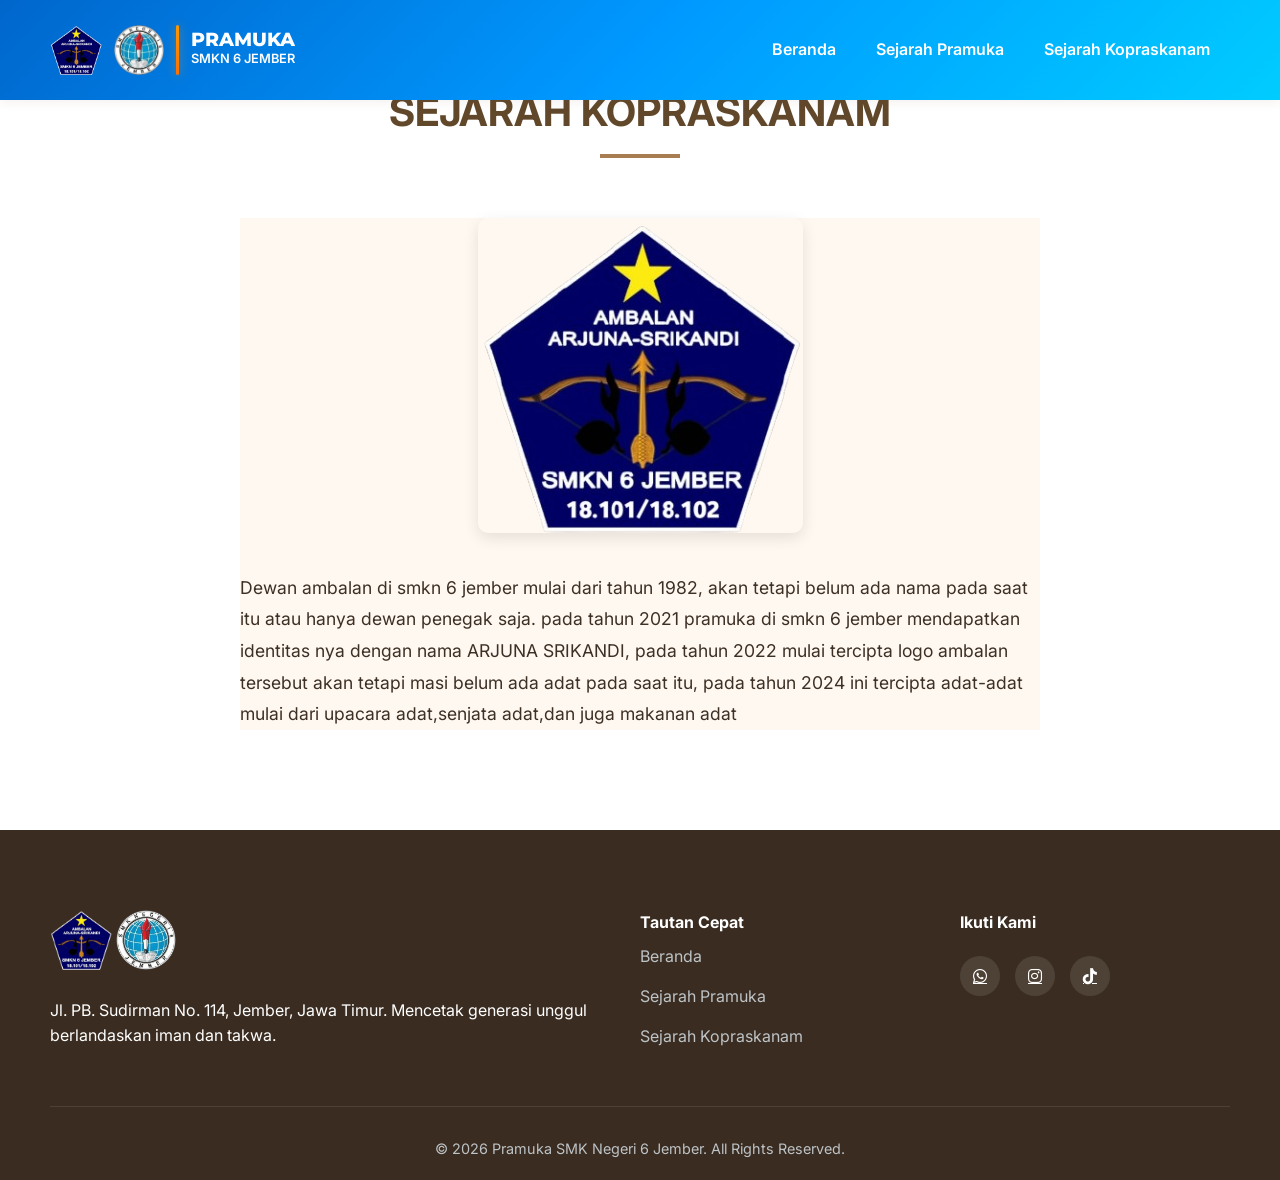
<file: sejarah-kopraskanam.html>
<!DOCTYPE html>
<html lang="id">
<head>
    <meta charset="UTF-8">
    <meta name="viewport" content="width=device-width, initial-scale=1.0">
    <title>Sejarah Kopraskanam | SMK Negeri 6 Jember</title>
    <link rel="stylesheet" href="styles.css">
    <link rel="stylesheet" href="https://cdnjs.cloudflare.com/ajax/libs/font-awesome/6.0.0/css/all.min.css">
    <link href="https://fonts.googleapis.com/css2?family=Inter:wght@300;400;600;700&family=Montserrat:wght@800&display=swap" rel="stylesheet">
</head>
<body>

    <header class="navbar">
        <div class="container">
            <div class="logo">
                <img src="WhatsApp_Image_2026-04-07_at_10.59.13-removebg-preview (1).png" alt="Logo Pramuka smkn 6 jember">
                <img src="Untitled_design-removebg-preview (1) copy.png" alt="Logo smkn 6 jember">
                <div class="logo-divider"></div>
                <div class="logo-text">
                    <span class="scout-title">PRAMUKA</span>
                    <span class="school-title">SMKN 6 JEMBER</span>
                </div>
            </div>

            <nav class="nav-menu">
                <ul>
                    <li><a href="page praskanam.html">Beranda</a></li>
                    <li><a href="sejarah-pramuka.html">Sejarah Pramuka</a></li>
                    <li><a href="sejarah-kopraskanam.html">Sejarah Kopraskanam</a></li>
                </ul>
            </nav>

            <div class="menu-toggle">
                <i class="fas fa-bars"></i>
            </div>
        </div>
    </header>

    <section id="history-kopraskanam" class="history">
        <div class="container">
            <div class="section-header">
                <h2>Sejarah Kopraskanam</h2>
                <div class="underline"></div>
            </div>

            <div class="history-content">
                <div class="history-image">
                    <img src="WhatsApp_Image_2026-04-07_at_10.59.13-removebg-preview (1).png" alt="Foto Sejarah Kopraskanam">
                </div>
                <p>
                    Dewan ambalan di smkn 6 jember mulai dari tahun 1982, akan tetapi belum ada nama pada saat itu atau hanya dewan penegak saja. pada tahun 2021 pramuka di smkn 6 jember mendapatkan identitas nya dengan nama ARJUNA SRIKANDI, pada tahun 2022 mulai tercipta logo ambalan tersebut akan tetapi masi belum ada adat pada saat itu, pada tahun 2024 ini tercipta adat-adat mulai dari upacara adat,senjata adat,dan juga makanan adat
                <p>
                
                </p>
            </div>
        </div>
    </section>

    <footer>
        <div class="container">
            <div class="footer-grid">

                <div class="footer-info">
                    <img src="WhatsApp_Image_2026-04-07_at_10.59.13-removebg-preview (1).png" alt="Logo Pramuka smkn 6 jember">
                    <img src="Untitled_design-removebg-preview (1).png" alt="Logo SMKN 6 Jember">
                    <p>Jl. PB. Sudirman No. 114, Jember, Jawa Timur. Mencetak generasi unggul berlandaskan iman dan takwa.</p>
                </div>

                <div class="footer-links">
                    <h4>Tautan Cepat</h4>
                    <ul>
                        <li><a href="page praskanam.html">Beranda</a></li>
                        <li><a href="sejarah-pramuka.html">Sejarah Pramuka</a></li>
                        <li><a href="sejarah-kopraskanam.html">Sejarah Kopraskanam</a></li>
                    </ul>
                </div>

                <div class="footer-social">
                    <h4>Ikuti Kami</h4>
                    <div class="social-icons">
                        <a href="https://whatsapp.com/channel/0029Vb6otL5ICVftvg0CJ12y" target="_blank">
                            <i class="fab fa-whatsapp"></i>
                        </a>

                        <a href="https://instagram.com/pramukasmkn6jember" target="_blank">
                            <i class="fab fa-instagram"></i>
                        </a>

                        <a href="https://tiktok.com/@pramukasmkn6jember" target="_blank">
                            <i class="fab fa-tiktok"></i>
                        </a>
                    </div>
                </div>

            </div>

            <div class="footer-bottom">
                <p>&copy; 2026 Pramuka SMK Negeri 6 Jember. All Rights Reserved.</p>
            </div>
        </div>
    </footer>

    <script src="script.js"></script>
</body>
</html>
</file>
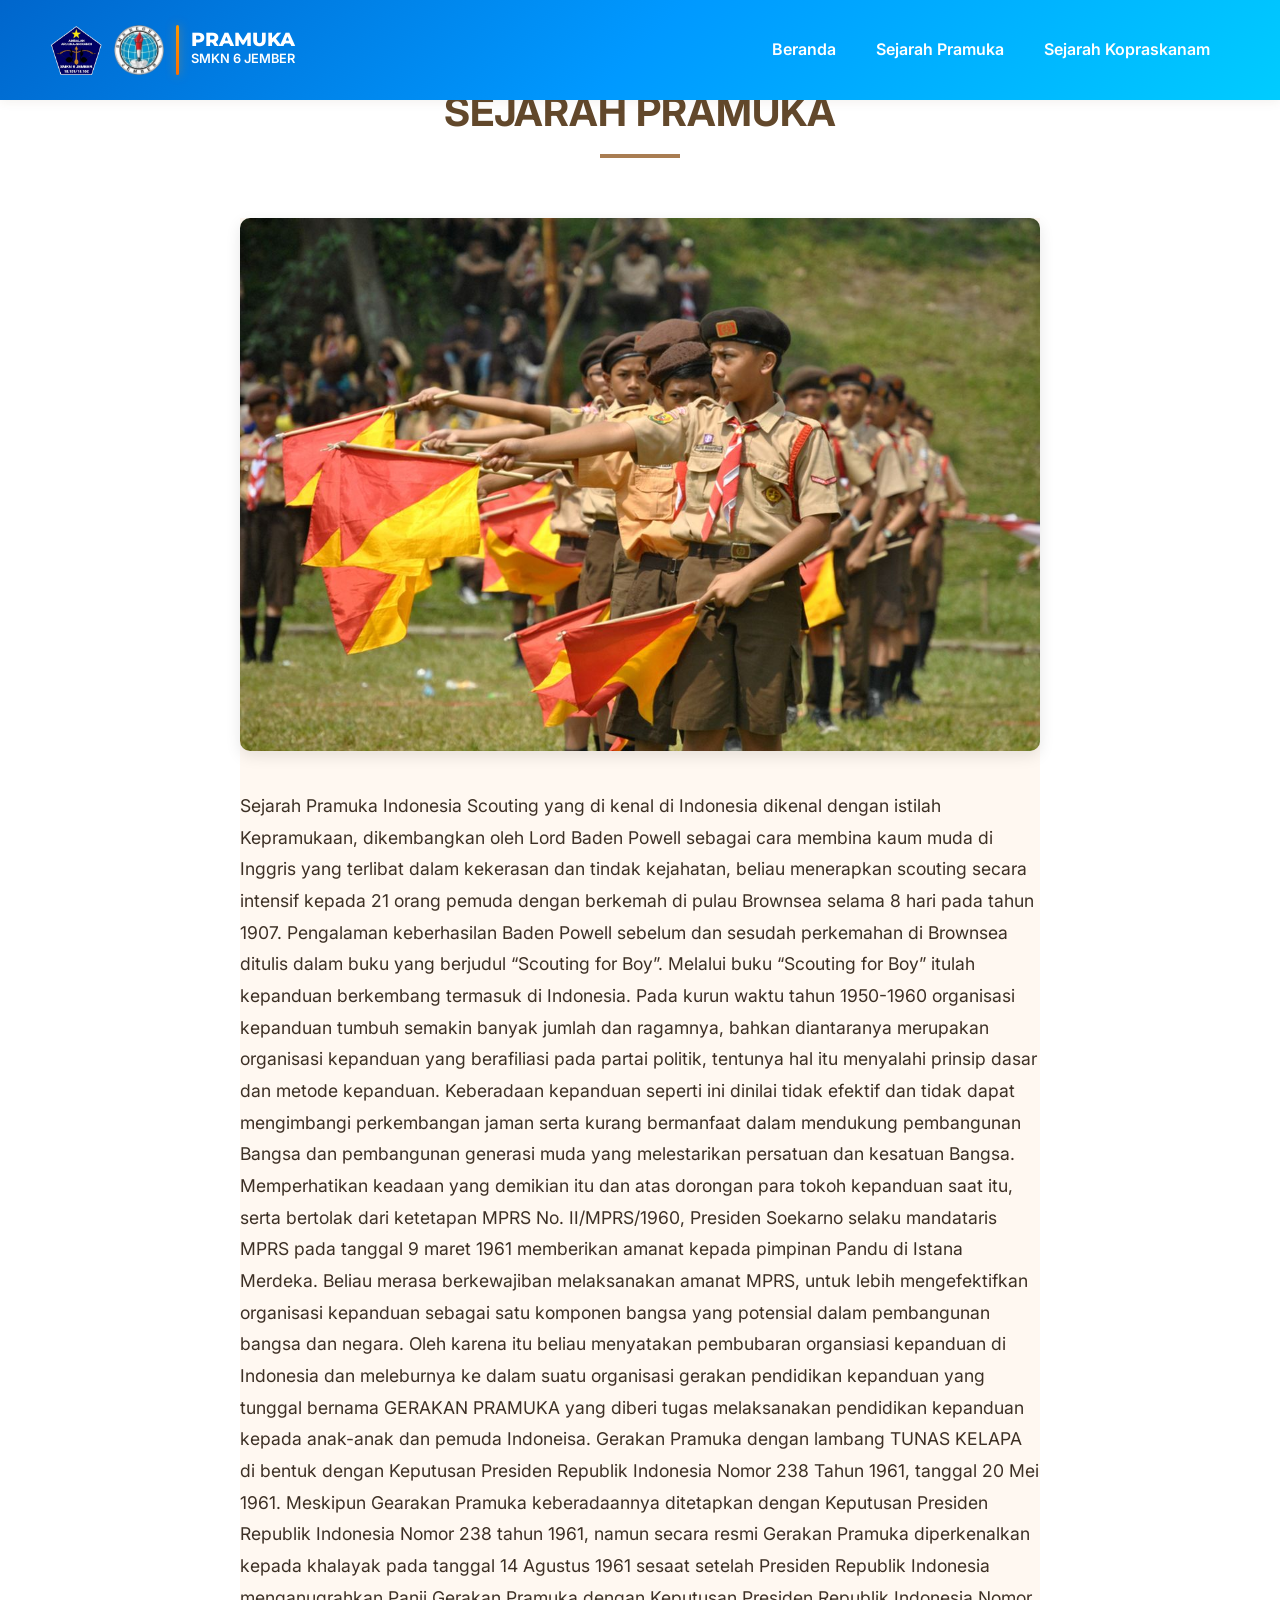
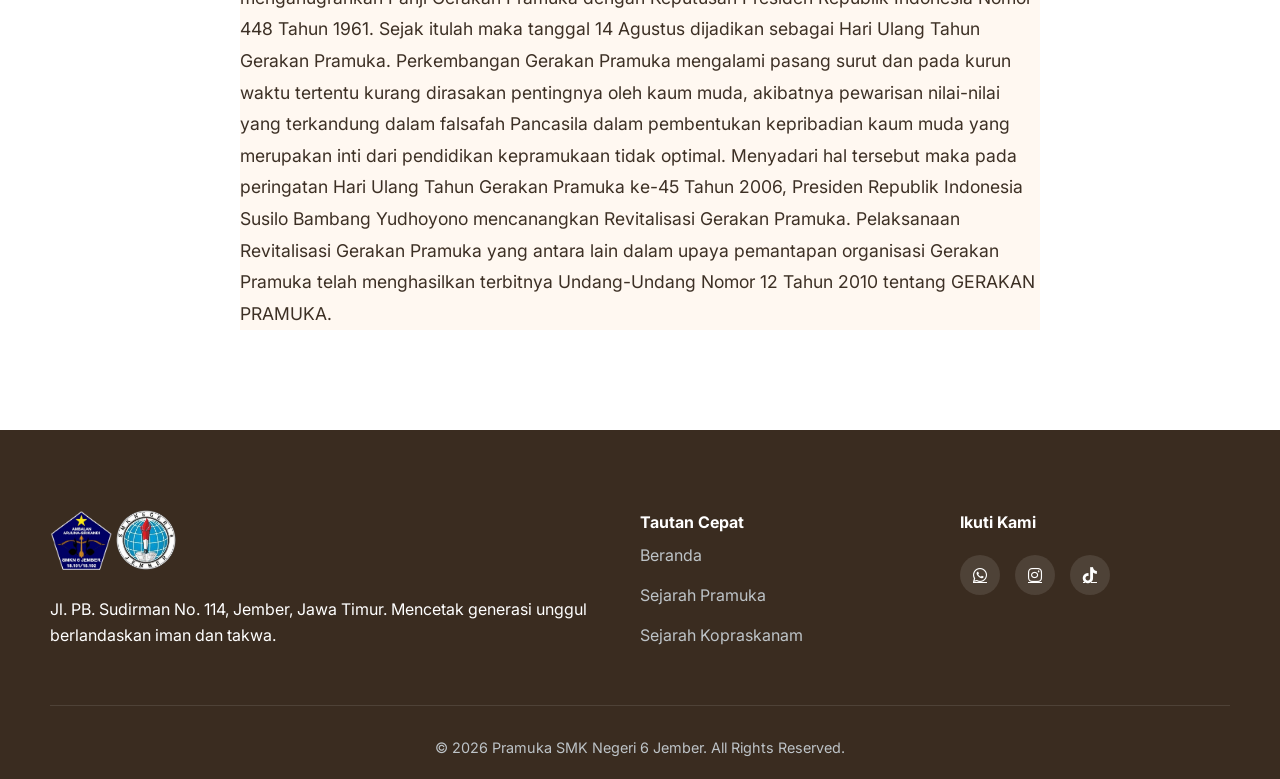
<file: sejarah-pramuka.html>
<!DOCTYPE html>
<html lang="id">
<head>
    <meta charset="UTF-8">
    <meta name="viewport" content="width=device-width, initial-scale=1.0">
    <title>Sejarah Pramuka | SMK Negeri 6 Jember</title>
    <link rel="stylesheet" href="styles.css">
    <link rel="stylesheet" href="https://cdnjs.cloudflare.com/ajax/libs/font-awesome/6.0.0/css/all.min.css">
    <link href="https://fonts.googleapis.com/css2?family=Inter:wght@300;400;600;700&family=Montserrat:wght@800&display=swap" rel="stylesheet">
</head>
<body>

    <header class="navbar">
        <div class="container">
            <div class="logo">
                <img src="WhatsApp_Image_2026-04-07_at_10.59.13-removebg-preview (1).png" alt="Logo Pramuka smkn 6 jember">
                <img src="Untitled_design-removebg-preview (1) copy.png" alt="Logo smkn 6 jember">
                <div class="logo-divider"></div>
                <div class="logo-text">
                    <span class="scout-title">PRAMUKA</span>
                    <span class="school-title">SMKN 6 JEMBER</span>
                </div>
            </div>

            <nav class="nav-menu">
                <ul>
                    <li><a href="page praskanam.html">Beranda</a></li>
                    <li><a href="sejarah-pramuka.html">Sejarah Pramuka</a></li>
                    <li><a href="sejarah-kopraskanam.html">Sejarah Kopraskanam</a></li>
                </ul>
            </nav>

            <div class="menu-toggle">
                <i class="fas fa-bars"></i>
            </div>
        </div>
    </header>

    <section id="history-pramuka" class="history">
        <div class="container">
            <div class="section-header">
                <h2>Sejarah Pramuka</h2>
                <div class="underline"></div>
            </div>

            <div class="history-content">
                <div class="history-image">
                    <img src="5d5399a11fa8e.jpg" alt="Foto Sejarah Pramuka">
                </div>
                <p>
                    Sejarah Pramuka Indonesia
Scouting yang di kenal di Indonesia dikenal dengan istilah
Kepramukaan, dikembangkan oleh Lord Baden Powell sebagai
cara membina kaum muda di Inggris yang terlibat dalam kekerasan
dan tindak kejahatan, beliau menerapkan scouting secara intensif
kepada 21 orang pemuda dengan berkemah di pulau Brownsea
selama 8 hari pada tahun 1907. Pengalaman keberhasilan Baden
Powell sebelum dan sesudah perkemahan di Brownsea ditulis
dalam buku yang berjudul “Scouting for Boy”.
Melalui buku “Scouting for Boy” itulah kepanduan berkembang termasuk di Indonesia. Pada kurun
waktu tahun 1950-1960 organisasi kepanduan tumbuh semakin banyak jumlah dan ragamnya, bahkan
diantaranya merupakan organisasi kepanduan yang berafiliasi pada partai politik, tentunya hal itu
menyalahi prinsip dasar dan metode kepanduan.
Keberadaan kepanduan seperti ini dinilai tidak efektif dan tidak dapat mengimbangi perkembangan
jaman serta kurang bermanfaat dalam mendukung pembangunan Bangsa dan pembangunan generasi
muda yang melestarikan persatuan dan kesatuan Bangsa.
Memperhatikan keadaan yang demikian itu dan atas dorongan para tokoh kepanduan saat itu, serta
bertolak dari ketetapan MPRS No. II/MPRS/1960, Presiden Soekarno selaku mandataris MPRS pada
tanggal 9 maret 1961 memberikan amanat kepada pimpinan Pandu di Istana Merdeka. Beliau merasa
berkewajiban melaksanakan amanat MPRS, untuk lebih mengefektifkan organisasi kepanduan
sebagai satu komponen bangsa yang potensial dalam pembangunan bangsa dan negara.
Oleh karena itu beliau menyatakan pembubaran organsiasi kepanduan di Indonesia dan meleburnya
ke dalam suatu organisasi gerakan pendidikan kepanduan yang tunggal bernama GERAKAN
PRAMUKA yang diberi tugas melaksanakan pendidikan kepanduan kepada anak-anak dan pemuda
Indoneisa. Gerakan Pramuka dengan lambang TUNAS KELAPA di bentuk dengan Keputusan
Presiden Republik Indonesia Nomor 238 Tahun 1961, tanggal 20 Mei 1961.
Meskipun Gearakan Pramuka keberadaannya ditetapkan dengan Keputusan Presiden Republik
Indonesia Nomor 238 tahun 1961, namun secara resmi Gerakan Pramuka diperkenalkan kepada
khalayak pada tanggal 14 Agustus 1961 sesaat setelah Presiden Republik Indonesia menganugrahkan
Panji Gerakan Pramuka dengan Keputusan Presiden Republik Indonesia Nomor 448 Tahun 1961.
Sejak itulah maka tanggal 14 Agustus dijadikan sebagai Hari Ulang Tahun Gerakan Pramuka.
Perkembangan Gerakan Pramuka mengalami pasang surut dan pada kurun waktu tertentu kurang
dirasakan pentingnya oleh kaum muda, akibatnya pewarisan nilai-nilai yang terkandung dalam
falsafah Pancasila dalam pembentukan kepribadian kaum muda yang merupakan inti dari pendidikan
kepramukaan tidak optimal. Menyadari hal tersebut maka pada peringatan Hari Ulang Tahun Gerakan
Pramuka ke-45 Tahun 2006, Presiden Republik Indonesia Susilo Bambang Yudhoyono
mencanangkan Revitalisasi Gerakan Pramuka. Pelaksanaan Revitalisasi Gerakan Pramuka yang
antara lain dalam upaya pemantapan organisasi Gerakan Pramuka telah menghasilkan terbitnya
Undang-Undang Nomor 12 Tahun 2010 tentang GERAKAN PRAMUKA. 
                </p>
                <p>
                    
                </p>
            </div>
        </div>
    </section>

    <footer>
        <div class="container">
            <div class="footer-grid">

                <div class="footer-info">
                    <img src="WhatsApp_Image_2026-04-07_at_10.59.13-removebg-preview (1).png" alt="Logo Pramuka smkn 6 jember">
                    <img src="Untitled_design-removebg-preview (1).png" alt="Logo SMKN 6 Jember">
                    <p>Jl. PB. Sudirman No. 114, Jember, Jawa Timur. Mencetak generasi unggul berlandaskan iman dan takwa.</p>
                </div>

                <div class="footer-links">
                    <h4>Tautan Cepat</h4>
                    <ul>
                        <li><a href="page praskanam.html">Beranda</a></li>
                        <li><a href="sejarah-pramuka.html">Sejarah Pramuka</a></li>
                        <li><a href="sejarah-kopraskanam.html">Sejarah Kopraskanam</a></li>
                    </ul>
                </div>

                <div class="footer-social">
                    <h4>Ikuti Kami</h4>
                    <div class="social-icons">
                        <a href="https://whatsapp.com/channel/0029Vb6otL5ICVftvg0CJ12y" target="_blank">
                            <i class="fab fa-whatsapp"></i>
                        </a>

                        <a href="https://instagram.com/pramukasmkn6jember" target="_blank">
                            <i class="fab fa-instagram"></i>
                        </a>

                        <a href="https://tiktok.com/@pramukasmkn6jember" target="_blank">
                            <i class="fab fa-tiktok"></i>
                        </a>
                    </div>
                </div>

            </div>

            <div class="footer-bottom">
                <p>&copy; 2026 Pramuka SMK Negeri 6 Jember. All Rights Reserved.</p>
            </div>
        </div>
    </footer>

    <script src="script.js"></script>
</body>
</html>
</file>
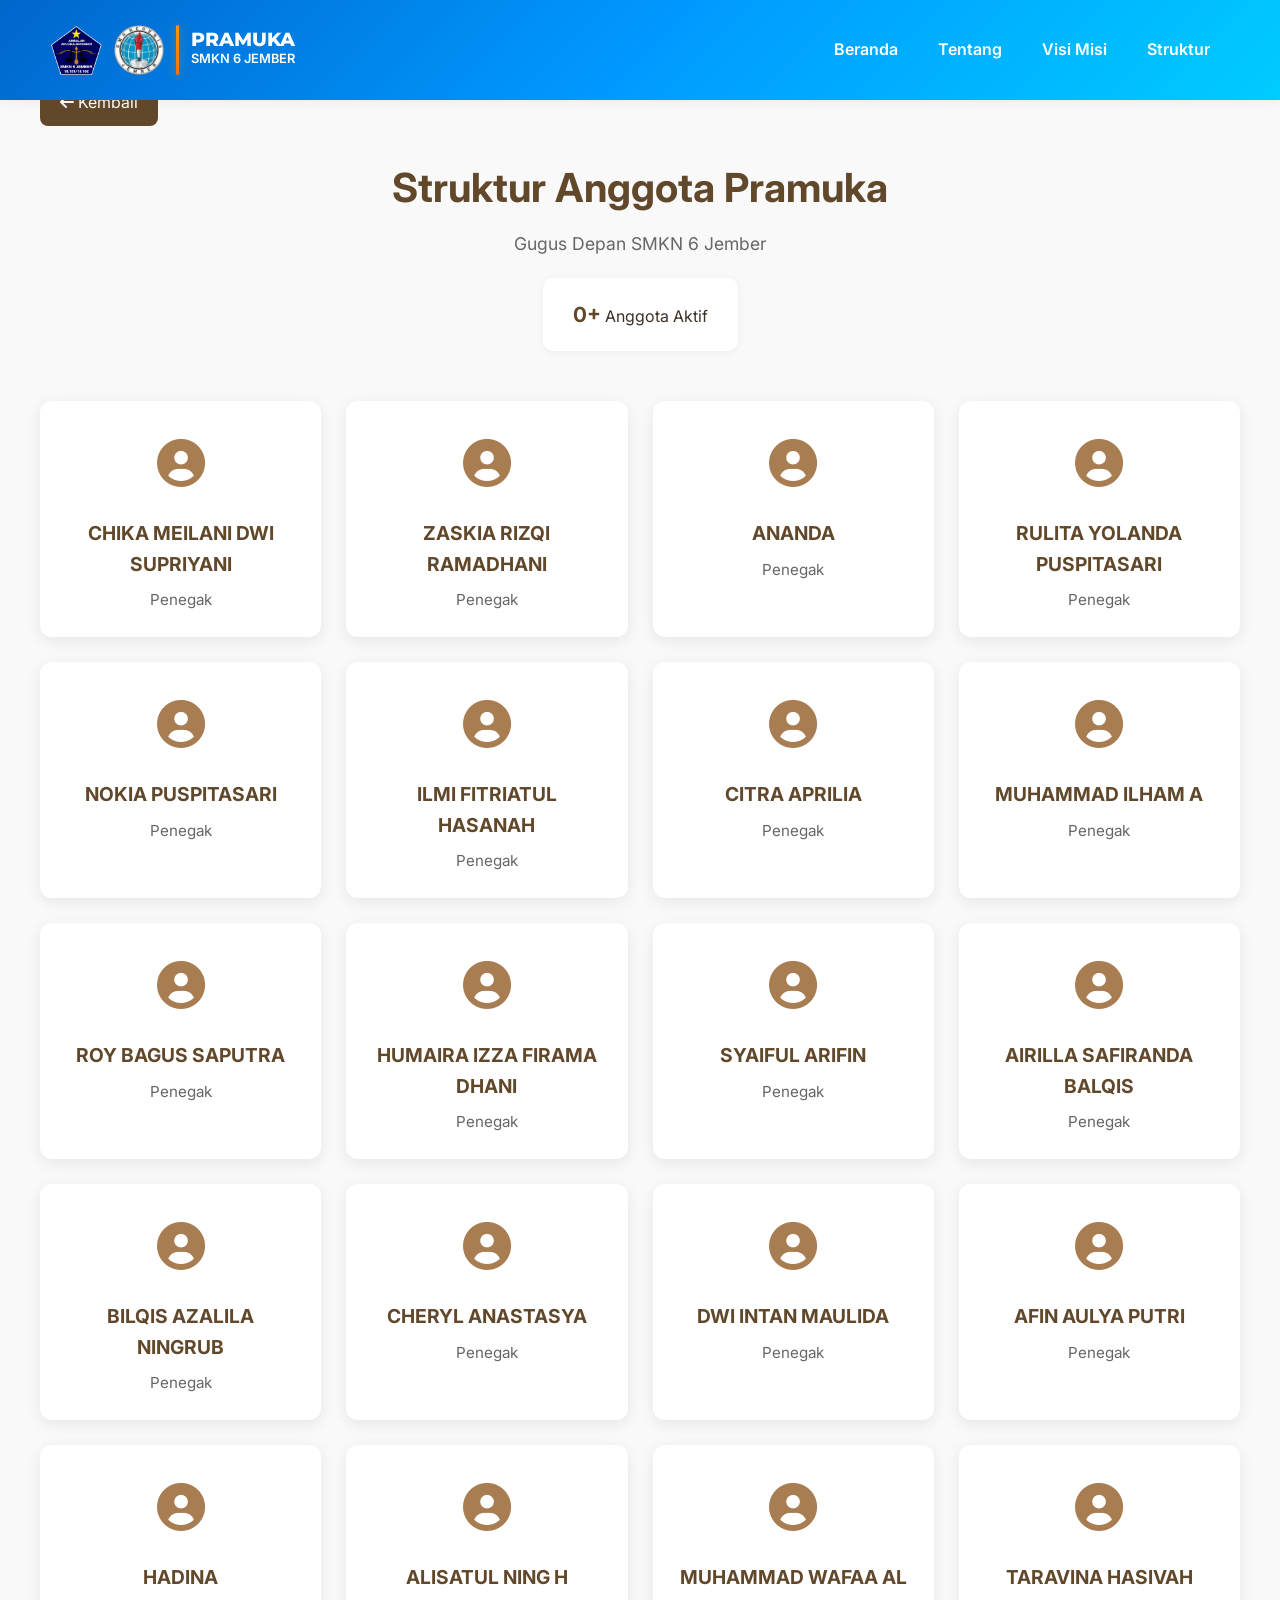
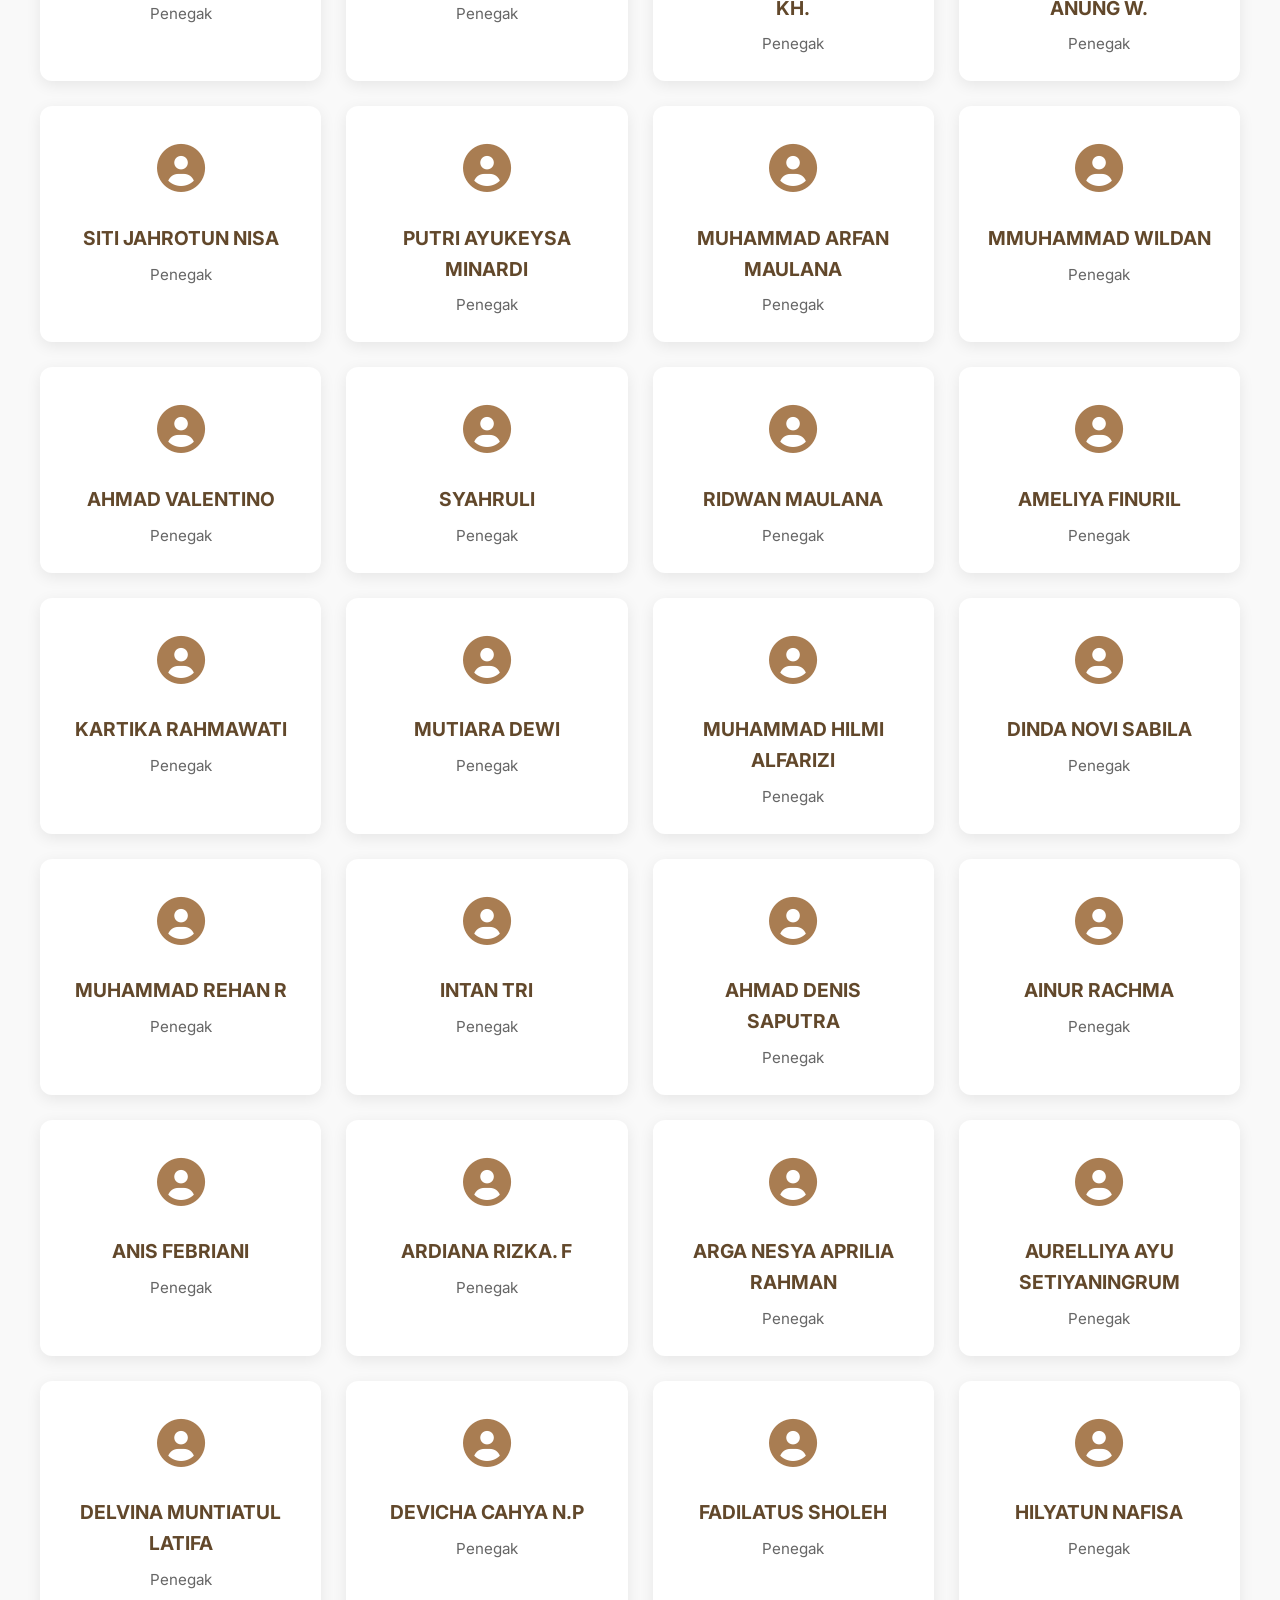
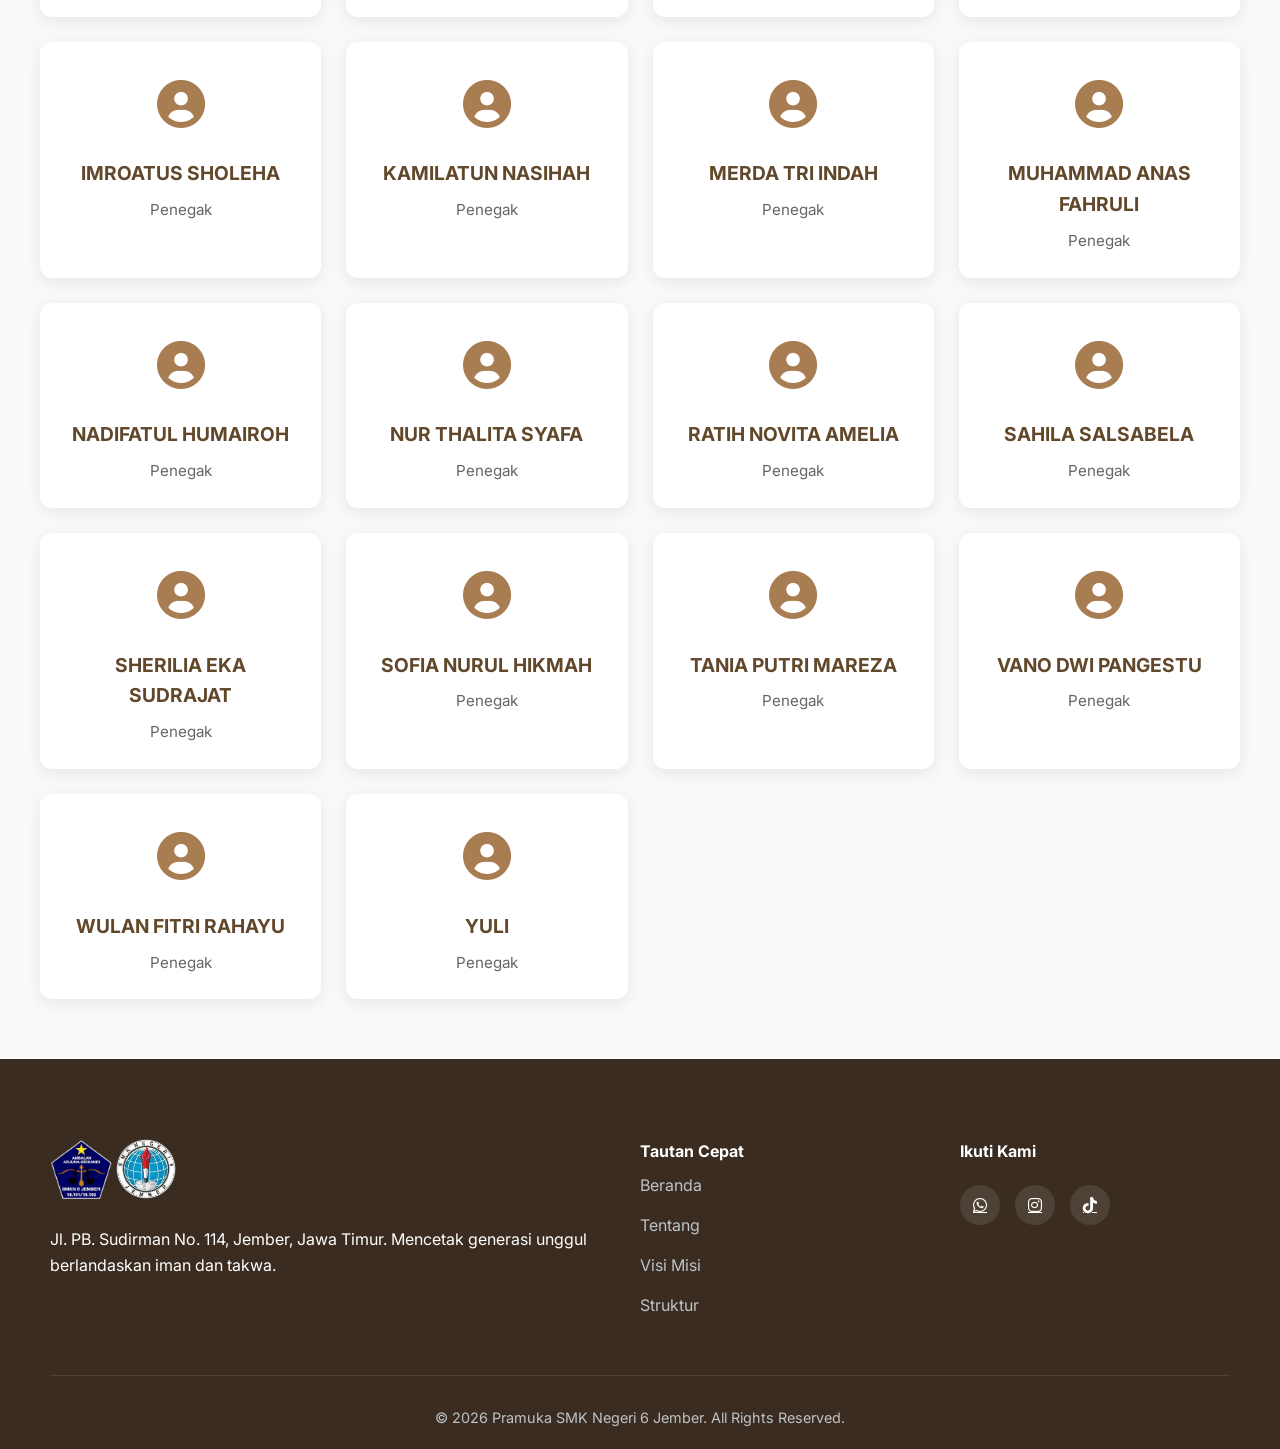
<file: struktur-anggota.html>
<!DOCTYPE html>
<html lang="id">
<head>
    <meta charset="UTF-8">
    <meta name="viewport" content="width=device-width, initial-scale=1.0">
    <title>Struktur Anggota | Pramuka SMK Negeri 6 Jember</title>
    <link rel="stylesheet" href="styles.css">
    <link rel="stylesheet" href="https://cdnjs.cloudflare.com/ajax/libs/font-awesome/6.0.0/css/all.min.css">
    <link href="https://fonts.googleapis.com/css2?family=Inter:wght@300;400;600;700&family=Montserrat:wght@800&display=swap" rel="stylesheet">
    <style>
        .members-section {
            padding: 80px 20px 60px;
            background: #f9f9f9;
        }

        .members-container {
            max-width: 1200px;
            margin: 0 auto;
        }

        .members-header {
            text-align: center;
            margin-bottom: 50px;
        }

        .members-header h1 {
            font-size: 2.5rem;
            color: var(--primary-color);
            margin-bottom: 10px;
        }

        .members-header p {
            color: #666;
            font-size: 1.1rem;
        }

        .members-count {
            background: white;
            padding: 20px 30px;
            border-radius: 10px;
            display: inline-block;
            margin-top: 20px;
            box-shadow: 0 2px 10px rgba(0,0,0,0.05);
        }

        .members-count strong {
            color: var(--primary-color);
            font-size: 1.3rem;
        }

        .members-grid {
            display: grid;
            grid-template-columns: repeat(auto-fit, minmax(250px, 1fr));
            gap: 25px;
            margin-top: 40px;
        }

        .member-card {
            background: white;
            border-radius: 12px;
            padding: 25px;
            text-align: center;
            box-shadow: 0 4px 15px rgba(0,0,0,0.08);
            transition: all 0.3s ease;
        }

        .member-card:hover {
            transform: translateY(-8px);
            box-shadow: 0 8px 25px rgba(0,0,0,0.12);
        }

        .member-icon {
            font-size: 3rem;
            color: var(--secondary-color);
            margin-bottom: 15px;
        }

        .member-card h3 {
            color: var(--primary-color);
            margin: 15px 0 10px;
            font-size: 1.2rem;
        }

        .member-card p {
            color: #666;
            font-size: 0.95rem;
            line-height: 1.5;
        }

        .back-button {
            display: inline-block;
            margin-bottom: 30px;
            padding: 10px 20px;
            background: var(--primary-color);
            color: white;
            text-decoration: none;
            border-radius: 8px;
            transition: all 0.3s ease;
        }

        .back-button:hover {
            background: var(--secondary-color);
            transform: translateX(-5px);
        }

        @media (max-width: 768px) {
            .members-header h1 {
                font-size: 1.8rem;
            }

            .members-grid {
                grid-template-columns: repeat(auto-fit, minmax(150px, 1fr));
                gap: 15px;
            }

            .member-card {
                padding: 15px;
            }

            .member-icon {
                font-size: 2rem;
            }

            .member-card h3 {
                font-size: 1rem;
            }
        }
    </style>
</head>
<body>

    <header class="navbar">
        <div class="container">
            <div class="logo">
                <img src="WhatsApp_Image_2026-04-07_at_10.59.13-removebg-preview (1).png" alt="Logo Pramuka smkn 6 jember">
                <img src="Untitled_design-removebg-preview (1) copy.png" alt="Logo smkn 6 jember">
                <div class="logo-divider"></div>
                <div class="logo-text">
                    <span class="scout-title">PRAMUKA</span>
                    <span class="school-title">SMKN 6 JEMBER</span>
                </div>
            </div>

            <nav class="nav-menu">
                <ul>
                    <li><a href="page praskanam.html">Beranda</a></li>
                    <li><a href="tentang.html">Tentang</a></li>
                    <li><a href="visi.html">Visi Misi</a></li>
                    <li><a href="struktur.html">Struktur</a></li>
                </ul>
            </nav>

            <div class="menu-toggle">
                <i class="fas fa-bars"></i>
            </div>
        </div>
    </header>

    <section class="members-section">
        <div class="members-container">
            <a href="tentang.html" class="back-button">
                <i class="fas fa-arrow-left"></i> Kembali
            </a>

            <div class="members-header">
                <h1>Struktur Anggota Pramuka</h1>
                <p>Gugus Depan SMKN 6 Jember</p>
                <div class="members-count">
                    <strong id="totalMembers">0+</strong> Anggota Aktif
                </div>
            </div>

            <div class="members-grid" id="membersGrid">
                <div class="member-card"><div class="member-icon"><i class="fas fa-user-circle"></i></div><h3>CHIKA MEILANI DWI SUPRIYANI</h3><p>Penegak</p></div>
                <div class="member-card"><div class="member-icon"><i class="fas fa-user-circle"></i></div><h3>ZASKIA RIZQI RAMADHANI</h3><p>Penegak</p></div>
                <div class="member-card"><div class="member-icon"><i class="fas fa-user-circle"></i></div><h3>ANANDA</h3><p>Penegak</p></div>
                <div class="member-card"><div class="member-icon"><i class="fas fa-user-circle"></i></div><h3>RULITA YOLANDA PUSPITASARI</h3><p>Penegak</p></div>
                <div class="member-card"><div class="member-icon"><i class="fas fa-user-circle"></i></div><h3>NOKIA PUSPITASARI</h3><p>Penegak</p></div>
                <div class="member-card"><div class="member-icon"><i class="fas fa-user-circle"></i></div><h3>ILMI FITRIATUL HASANAH</h3><p>Penegak</p></div>
                <div class="member-card"><div class="member-icon"><i class="fas fa-user-circle"></i></div><h3>CITRA APRILIA</h3><p>Penegak</p></div>
                <div class="member-card"><div class="member-icon"><i class="fas fa-user-circle"></i></div><h3>MUHAMMAD ILHAM A</h3><p>Penegak</p></div>
                <div class="member-card"><div class="member-icon"><i class="fas fa-user-circle"></i></div><h3>ROY BAGUS SAPUTRA</h3><p>Penegak</p></div>
                <div class="member-card"><div class="member-icon"><i class="fas fa-user-circle"></i></div><h3>HUMAIRA IZZA FIRAMA DHANI</h3><p>Penegak</p></div>
                <div class="member-card"><div class="member-icon"><i class="fas fa-user-circle"></i></div><h3>SYAIFUL ARIFIN</h3><p>Penegak</p></div>
                <div class="member-card"><div class="member-icon"><i class="fas fa-user-circle"></i></div><h3>AIRILLA SAFIRANDA BALQIS</h3><p>Penegak</p></div>
                <div class="member-card"><div class="member-icon"><i class="fas fa-user-circle"></i></div><h3>BILQIS AZALILA NINGRUB</h3><p>Penegak</p></div>
                <div class="member-card"><div class="member-icon"><i class="fas fa-user-circle"></i></div><h3>CHERYL ANASTASYA</h3><p>Penegak</p></div>
                <div class="member-card"><div class="member-icon"><i class="fas fa-user-circle"></i></div><h3>DWI INTAN MAULIDA</h3><p>Penegak</p></div>
                <div class="member-card"><div class="member-icon"><i class="fas fa-user-circle"></i></div><h3>AFIN AULYA PUTRI</h3><p>Penegak</p></div>
                <div class="member-card"><div class="member-icon"><i class="fas fa-user-circle"></i></div><h3>HADINA</h3><p>Penegak</p></div>
                <div class="member-card"><div class="member-icon"><i class="fas fa-user-circle"></i></div><h3>ALISATUL NING H</h3><p>Penegak</p></div>
                <div class="member-card"><div class="member-icon"><i class="fas fa-user-circle"></i></div><h3>MUHAMMAD WAFAA AL KH.</h3><p>Penegak</p></div>
                <div class="member-card"><div class="member-icon"><i class="fas fa-user-circle"></i></div><h3>TARAVINA HASIVAH ANUNG W.</h3><p>Penegak</p></div>
                <div class="member-card"><div class="member-icon"><i class="fas fa-user-circle"></i></div><h3>SITI JAHROTUN NISA</h3><p>Penegak</p></div>
                <div class="member-card"><div class="member-icon"><i class="fas fa-user-circle"></i></div><h3>PUTRI AYUKEYSA MINARDI</h3><p>Penegak</p></div>
                <div class="member-card"><div class="member-icon"><i class="fas fa-user-circle"></i></div><h3>MUHAMMAD ARFAN MAULANA</h3><p>Penegak</p></div>
                <div class="member-card"><div class="member-icon"><i class="fas fa-user-circle"></i></div><h3>MMUHAMMAD WILDAN</h3><p>Penegak</p></div>
                <div class="member-card"><div class="member-icon"><i class="fas fa-user-circle"></i></div><h3>AHMAD VALENTINO</h3><p>Penegak</p></div>
                <div class="member-card"><div class="member-icon"><i class="fas fa-user-circle"></i></div><h3>SYAHRULI</h3><p>Penegak</p></div>
                <div class="member-card"><div class="member-icon"><i class="fas fa-user-circle"></i></div><h3>RIDWAN MAULANA</h3><p>Penegak</p></div>
                <div class="member-card"><div class="member-icon"><i class="fas fa-user-circle"></i></div><h3>AMELIYA FINURIL</h3><p>Penegak</p></div>
                <div class="member-card"><div class="member-icon"><i class="fas fa-user-circle"></i></div><h3>KARTIKA RAHMAWATI</h3><p>Penegak</p></div>
                <div class="member-card"><div class="member-icon"><i class="fas fa-user-circle"></i></div><h3>MUTIARA DEWI</h3><p>Penegak</p></div>
                <div class="member-card"><div class="member-icon"><i class="fas fa-user-circle"></i></div><h3>MUHAMMAD HILMI ALFARIZI</h3><p>Penegak</p></div>
                <div class="member-card"><div class="member-icon"><i class="fas fa-user-circle"></i></div><h3>DINDA NOVI SABILA</h3><p>Penegak</p></div>
                <div class="member-card"><div class="member-icon"><i class="fas fa-user-circle"></i></div><h3>MUHAMMAD REHAN R</h3><p>Penegak</p></div>
                <div class="member-card"><div class="member-icon"><i class="fas fa-user-circle"></i></div><h3>INTAN TRI</h3><p>Penegak</p></div>
                <div class="member-card"><div class="member-icon"><i class="fas fa-user-circle"></i></div><h3>AHMAD DENIS SAPUTRA</h3><p>Penegak</p></div>
                <div class="member-card"><div class="member-icon"><i class="fas fa-user-circle"></i></div><h3>AINUR RACHMA</h3><p>Penegak</p></div>
                <div class="member-card"><div class="member-icon"><i class="fas fa-user-circle"></i></div><h3>ANIS FEBRIANI</h3><p>Penegak</p></div>
                <div class="member-card"><div class="member-icon"><i class="fas fa-user-circle"></i></div><h3>ARDIANA RIZKA. F</h3><p>Penegak</p></div>
                <div class="member-card"><div class="member-icon"><i class="fas fa-user-circle"></i></div><h3>ARGA NESYA APRILIA RAHMAN</h3><p>Penegak</p></div>
                <div class="member-card"><div class="member-icon"><i class="fas fa-user-circle"></i></div><h3>AURELLIYA AYU SETIYANINGRUM</h3><p>Penegak</p></div>
                <div class="member-card"><div class="member-icon"><i class="fas fa-user-circle"></i></div><h3>DELVINA MUNTIATUL LATIFA</h3><p>Penegak</p></div>
                <div class="member-card"><div class="member-icon"><i class="fas fa-user-circle"></i></div><h3>DEVICHA CAHYA N.P</h3><p>Penegak</p></div>
                <div class="member-card"><div class="member-icon"><i class="fas fa-user-circle"></i></div><h3>FADILATUS SHOLEH</h3><p>Penegak</p></div>
                <div class="member-card"><div class="member-icon"><i class="fas fa-user-circle"></i></div><h3>HILYATUN NAFISA</h3><p>Penegak</p></div>
                <div class="member-card"><div class="member-icon"><i class="fas fa-user-circle"></i></div><h3>IMROATUS SHOLEHA</h3><p>Penegak</p></div>
                <div class="member-card"><div class="member-icon"><i class="fas fa-user-circle"></i></div><h3>KAMILATUN NASIHAH</h3><p>Penegak</p></div>
                <div class="member-card"><div class="member-icon"><i class="fas fa-user-circle"></i></div><h3>MERDA TRI INDAH</h3><p>Penegak</p></div>
                <div class="member-card"><div class="member-icon"><i class="fas fa-user-circle"></i></div><h3>MUHAMMAD ANAS FAHRULI</h3><p>Penegak</p></div>
                <div class="member-card"><div class="member-icon"><i class="fas fa-user-circle"></i></div><h3>NADIFATUL HUMAIROH</h3><p>Penegak</p></div>
                <div class="member-card"><div class="member-icon"><i class="fas fa-user-circle"></i></div><h3>NUR THALITA SYAFA</h3><p>Penegak</p></div>
                <div class="member-card"><div class="member-icon"><i class="fas fa-user-circle"></i></div><h3>RATIH NOVITA AMELIA</h3><p>Penegak</p></div>
                <div class="member-card"><div class="member-icon"><i class="fas fa-user-circle"></i></div><h3>SAHILA SALSABELA</h3><p>Penegak</p></div>
                <div class="member-card"><div class="member-icon"><i class="fas fa-user-circle"></i></div><h3>SHERILIA EKA SUDRAJAT</h3><p>Penegak</p></div>
                <div class="member-card"><div class="member-icon"><i class="fas fa-user-circle"></i></div><h3>SOFIA NURUL HIKMAH</h3><p>Penegak</p></div>
                <div class="member-card"><div class="member-icon"><i class="fas fa-user-circle"></i></div><h3>TANIA PUTRI MAREZA</h3><p>Penegak</p></div>
                <div class="member-card"><div class="member-icon"><i class="fas fa-user-circle"></i></div><h3>VANO DWI PANGESTU</h3><p>Penegak</p></div>
                <div class="member-card"><div class="member-icon"><i class="fas fa-user-circle"></i></div><h3>WULAN FITRI RAHAYU</h3><p>Penegak</p></div>
                <div class="member-card"><div class="member-icon"><i class="fas fa-user-circle"></i></div><h3>YULI</h3><p>Penegak</p></div>
            </div>
        </div>
    </section>

    <footer id="contact">
        <div class="container">
            <div class="footer-grid">
                <div class="footer-info">
                    <img src="WhatsApp_Image_2026-04-07_at_10.59.13-removebg-preview (1).png" alt="Logo Pramuka smkn 6 jember">
                    <img src="Untitled_design-removebg-preview (1).png" alt="Logo SMKN 6 Jember">
                    <p>Jl. PB. Sudirman No. 114, Jember, Jawa Timur. Mencetak generasi unggul berlandaskan iman dan takwa.</p>
                </div>

                <div class="footer-links">
                    <h4>Tautan Cepat</h4>
                    <ul>
                        <li><a href="page praskanam.html">Beranda</a></li>
                        <li><a href="tentang.html">Tentang</a></li>
                        <li><a href="visi.html">Visi Misi</a></li>
                        <li><a href="struktur.html">Struktur</a></li>
                    </ul>
                </div>

                <div class="footer-social">
                    <h4>Ikuti Kami</h4>
                    <div class="social-icons">
                        <a href="https://whatsapp.com/channel/0029Vb6otL5ICVftvg0CJ12y" target="_blank">
                            <i class="fab fa-whatsapp"></i>
                        </a>

                        <a href="https://instagram.com/pramukasmkn6jember" target="_blank">
                            <i class="fab fa-instagram"></i>
                        </a>

                        <a href="https://tiktok.com/@pramukasmkn6jember" target="_blank">
                            <i class="fab fa-tiktok"></i>
                        </a>
                    </div>
                </div>
            </div>

            <div class="footer-bottom">
                <p>&copy; 2026 Pramuka SMK Negeri 6 Jember. All Rights Reserved.</p>
            </div>
        </div>
    </footer>

    <script src="script.js"></script>
    <script>
        // Load member count from localStorage
        document.addEventListener('DOMContentLoaded', function() {
            const statsData = JSON.parse(localStorage.getItem('pramukaStats'));
            if (statsData) {
                document.getElementById('totalMembers').textContent = statsData.activeMembers + '+';
            }
        });
    </script>
</body>
</html>
</file>
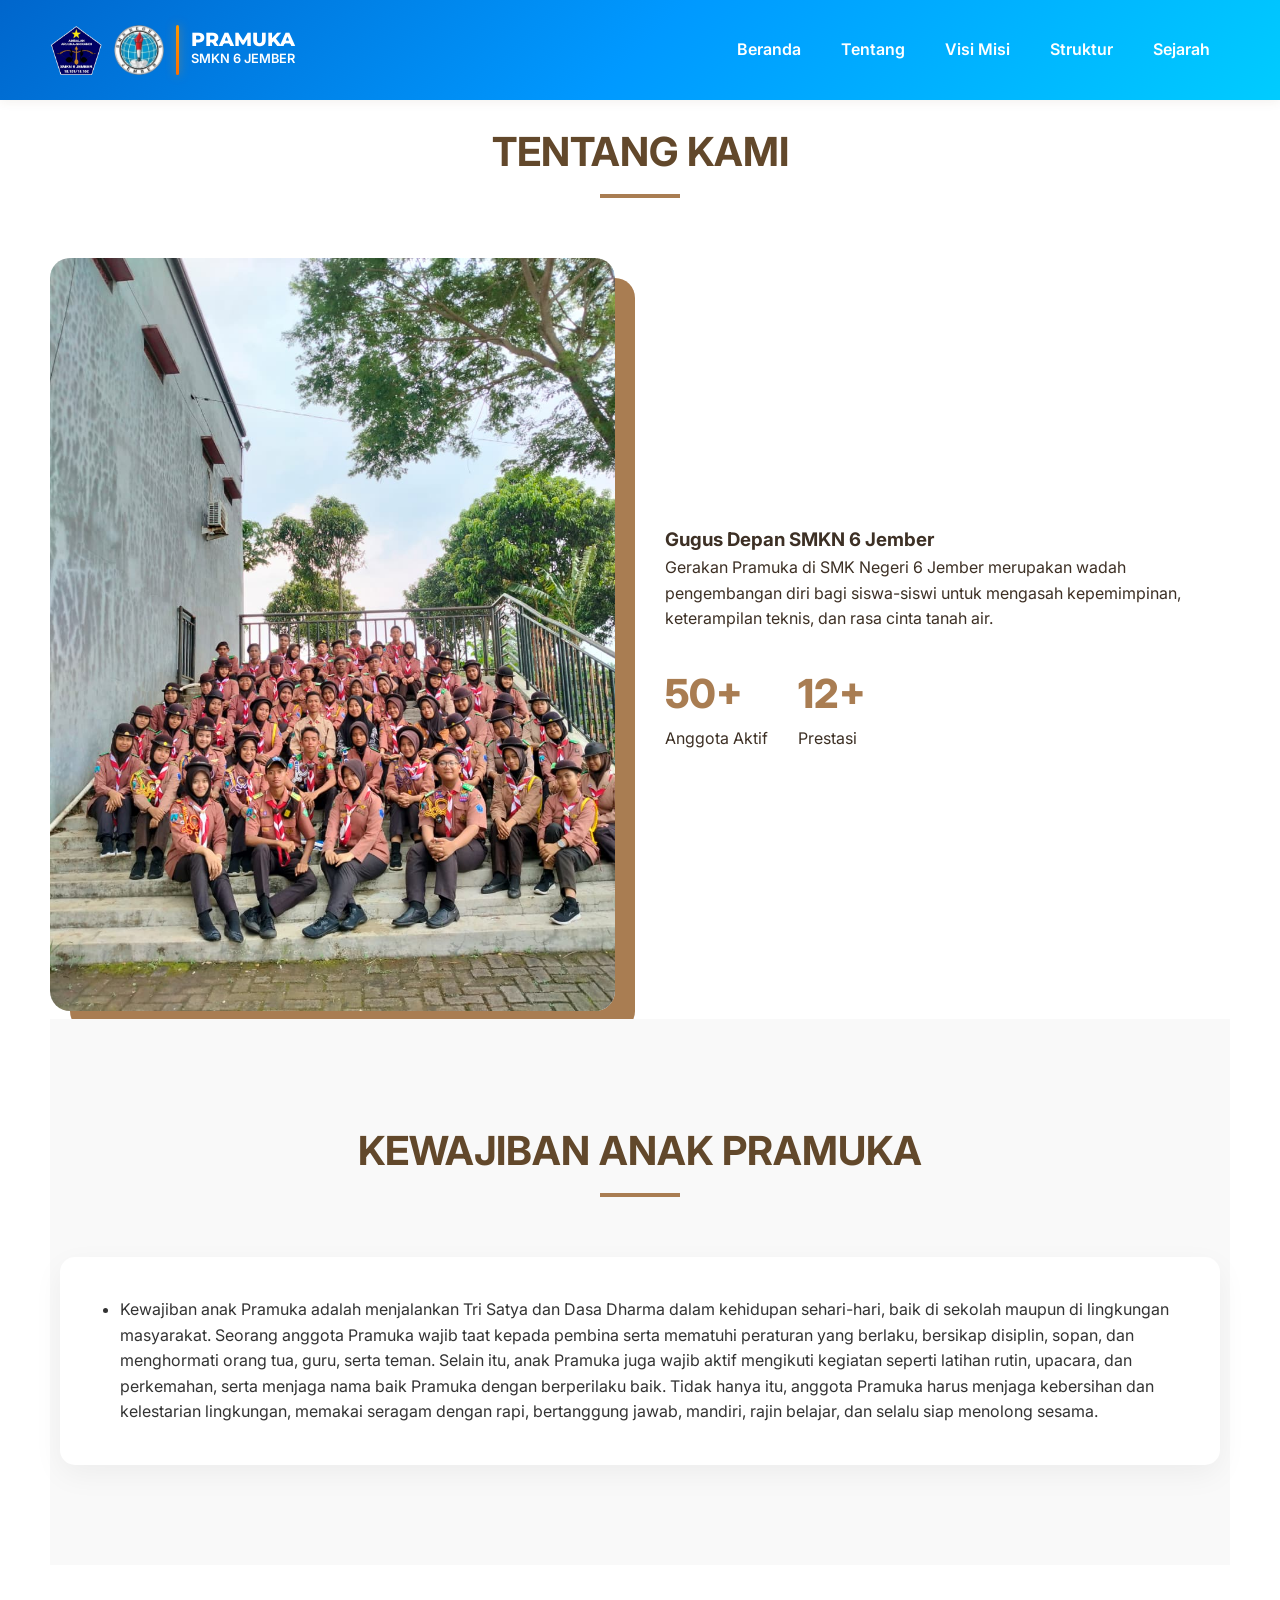
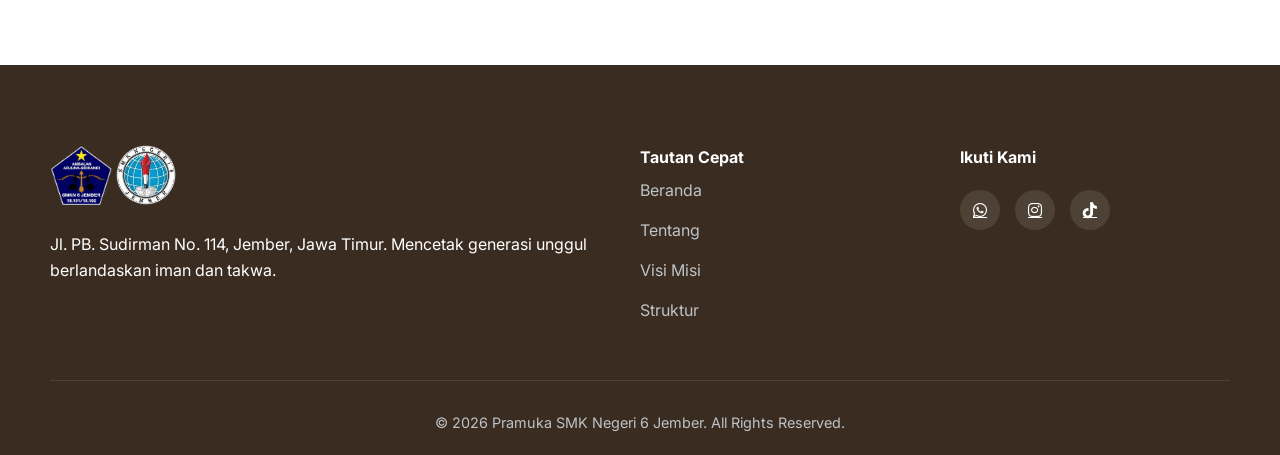
<file: tentang.html>
<!DOCTYPE html>
<html lang="id">
<head>
    <meta charset="UTF-8">
    <meta name="viewport" content="width=device-width, initial-scale=1.0">
    <title>Tentang Kami | Pramuka SMK Negeri 6 Jember</title>
    <link rel="stylesheet" href="styles.css">
    <link rel="stylesheet" href="https://cdnjs.cloudflare.com/ajax/libs/font-awesome/6.0.0/css/all.min.css">
    <link href="https://fonts.googleapis.com/css2?family=Inter:wght@300;400;600;700&family=Montserrat:wght@800&display=swap" rel="stylesheet">
</head>
<body>

    <header class="navbar">
        <div class="container">
            <div class="logo">
                <img src="WhatsApp_Image_2026-04-07_at_10.59.13-removebg-preview (1).png" alt="Logo Pramuka smkn 6 jember">
                <img src="Untitled_design-removebg-preview (1) copy.png" alt="Logo smkn 6 jember">
                <div class="logo-divider"></div>
                <div class="logo-text">
                    <span class="scout-title">PRAMUKA</span>
                    <span class="school-title">SMKN 6 JEMBER</span>
                </div>
            </div>

            <nav class="nav-menu">
                <ul>
                    <li><a href="page praskanam.html">Beranda</a></li>
                    <li><a href="tentang.html" class="active">Tentang</a></li>
                    <li><a href="visi.html">Visi Misi</a></li>
                    <li><a href="struktur.html">Struktur</a></li>
                    <li class="dropdown">
                        <a href="#" class="dropbtn">Sejarah</a>
                        <div class="dropdown-content">
                            <a href="sejarah-pramuka.html">Sejarah Pramuka</a>
                            <a href="sejarah-kopraskanam.html">Sejarah Kopraskanam</a>
                        </div>
                    </li>
                </ul>
            </nav>

            <div class="menu-toggle">
                <i class="fas fa-bars"></i>
            </div>
        </div>
    </header>

    <section id="about" class="about" style="padding-top: 120px;">
        <div class="container">
            <div class="section-header">
                <h2>Tentang Kami</h2>
                <div class="underline"></div>
            </div>

            <div class="about-grid">
                <div class="about-image">
                    <img src="WhatsApp Image 2026-04-06 at 09.46.47.jpeg" alt="Pramuka">
                </div>

                <div class="about-text">
                    <h3>Gugus Depan SMKN 6 Jember</h3>
                    <p>
                        Gerakan Pramuka di SMK Negeri 6 Jember merupakan wadah pengembangan diri bagi siswa-siswi untuk mengasah kepemimpinan, keterampilan teknis, dan rasa cinta tanah air.
                    </p>

                    <div class="stats">
                        <div class="stat-item" id="activeMembersLink">
                            <span class="number">50+</span>
                            <span class="label">Anggota Aktif</span>
                        </div>
                        <div class="stat-item">
                            <span class="number">12+</span>
                            <span class="label">Prestasi</span>
                        </div>
                    </div>
                </div>
            </div>

            <section class="meaning fade-in delay-4">
                <div class="container">
                    <div class="section-header">
                        <h2>Kewajiban Anak Pramuka</h2>
                        <div class="underline"></div>
                    </div>
                    <div class="card-grid">
                        <div class="card">
                            <ul style="text-align:left; padding-left: 20px; color: #333;">
                                <li>Kewajiban anak Pramuka adalah menjalankan Tri Satya dan Dasa Dharma dalam kehidupan sehari-hari, baik di sekolah maupun di lingkungan masyarakat. Seorang anggota Pramuka wajib taat kepada pembina serta mematuhi peraturan yang berlaku, bersikap disiplin, sopan, dan menghormati orang tua, guru, serta teman. Selain itu, anak Pramuka juga wajib aktif mengikuti kegiatan seperti latihan rutin, upacara, dan perkemahan, serta menjaga nama baik Pramuka dengan berperilaku baik. Tidak hanya itu, anggota Pramuka harus menjaga kebersihan dan kelestarian lingkungan, memakai seragam dengan rapi, bertanggung jawab, mandiri, rajin belajar, dan selalu siap menolong sesama.</li>
                            </ul>
                        </div>
                    </div>
                </div>
            </section>

        </div>
    </section>

    <footer id="contact">
        <div class="container">
            <div class="footer-grid">

                <div class="footer-info">
                    <img src="WhatsApp_Image_2026-04-07_at_10.59.13-removebg-preview (1).png" alt="Logo Pramuka smkn 6 jember">
                    <img src="Untitled_design-removebg-preview (1).png" alt="Logo SMKN 6 Jember">
                    <p>Jl. PB. Sudirman No. 114, Jember, Jawa Timur. Mencetak generasi unggul berlandaskan iman dan takwa.</p>
                </div>

                <div class="footer-links">
                    <h4>Tautan Cepat</h4>
                    <ul>
                        <li><a href="page praskanam.html">Beranda</a></li>
                        <li><a href="tentang.html">Tentang</a></li>
                        <li><a href="visi.html">Visi Misi</a></li>
                        <li><a href="struktur.html">Struktur</a></li>
                    </ul>
                </div>

                <div class="footer-social">
                    <h4>Ikuti Kami</h4>
                    <div class="social-icons">
                        <a href="https://whatsapp.com/channel/0029Vb6otL5ICVftvg0CJ12y" target="_blank">
                            <i class="fab fa-whatsapp"></i>
                        </a>

                        <a href="https://instagram.com/pramukasmkn6jember" target="_blank">
                            <i class="fab fa-instagram"></i>
                        </a>

                        <a href="https://tiktok.com/@pramukasmkn6jember" target="_blank">
                            <i class="fab fa-tiktok"></i>
                        </a>
                    </div>
                </div>

            </div>

            <div class="footer-bottom">
                <p>&copy; 2026 Pramuka SMK Negeri 6 Jember. All Rights Reserved.</p>
            </div>
        </div>
    </footer>

    <script src="script.js"></script>
    <script>
        // Load stats data from localStorage and update display
        document.addEventListener('DOMContentLoaded', function() {
            const statsData = JSON.parse(localStorage.getItem('pramukaStats'));
            if (statsData) {
                const statItems = document.querySelectorAll('.stat-item');
                if (statItems.length >= 2) {
                    statItems[0].querySelector('.number').textContent = statsData.activeMembers + '+';
                    statItems[1].querySelector('.number').textContent = statsData.achievements + '+';
                }
            }

            // Make active members clickable
            const activeMembersLink = document.getElementById('activeMembersLink');
            if (activeMembersLink) {
                activeMembersLink.addEventListener('click', function() {
                    window.location.href = 'struktur-anggota.html';
                });
            }
        });
    </script>
</body>
</html>
</file>
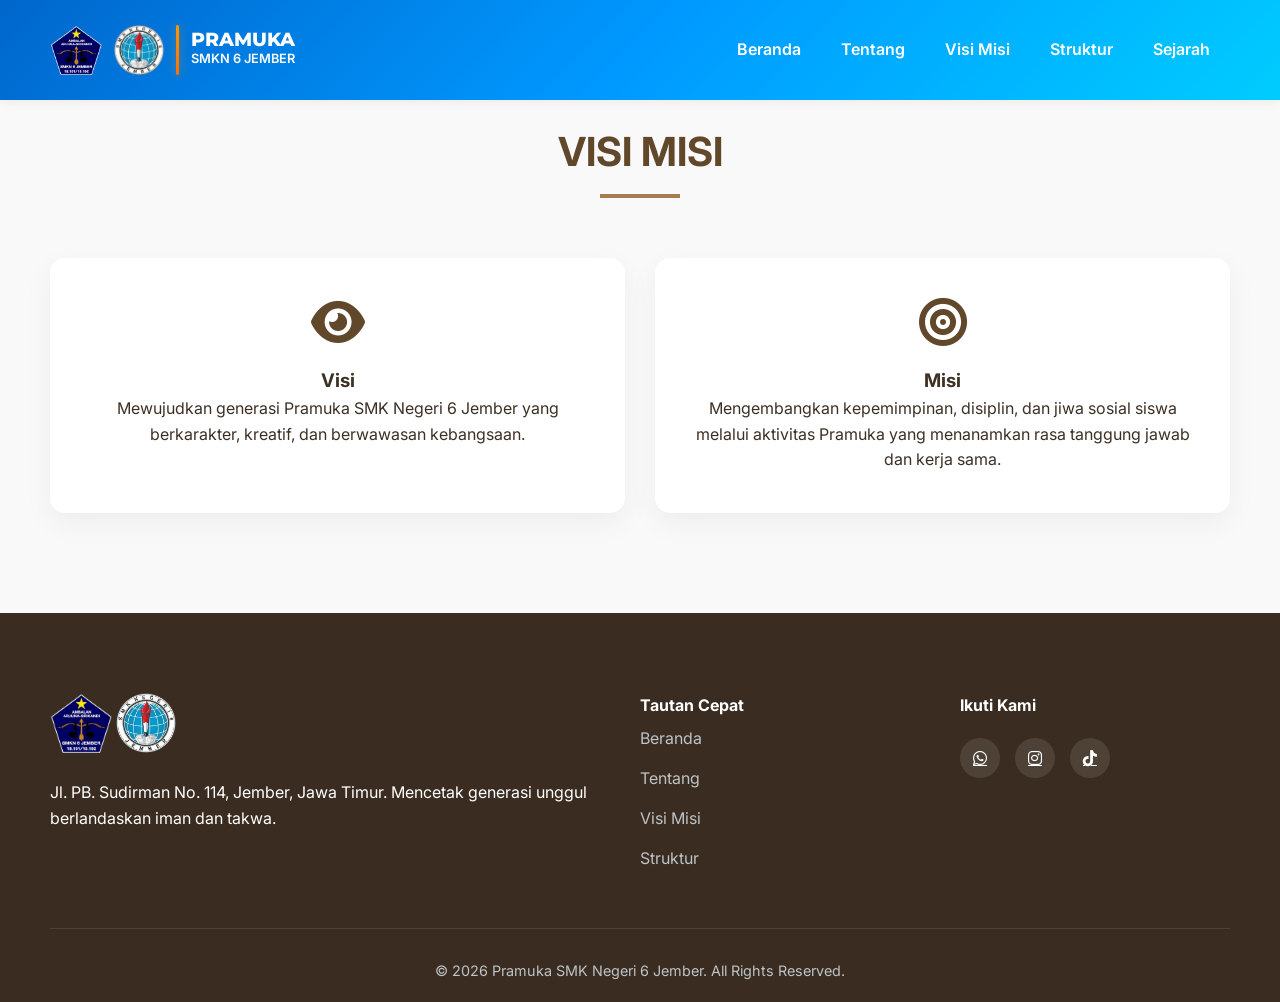
<file: visi.html>
<!DOCTYPE html>
<html lang="id">
<head>
    <meta charset="UTF-8">
    <meta name="viewport" content="width=device-width, initial-scale=1.0">
    <title>Visi Misi | Pramuka SMK Negeri 6 Jember</title>
    <link rel="stylesheet" href="styles.css">
    <link rel="stylesheet" href="https://cdnjs.cloudflare.com/ajax/libs/font-awesome/6.0.0/css/all.min.css">
    <link href="https://fonts.googleapis.com/css2?family=Inter:wght@300;400;600;700&family=Montserrat:wght@800&display=swap" rel="stylesheet">
</head>
<body>

    <header class="navbar">
        <div class="container">
            <div class="logo">
                <img src="WhatsApp_Image_2026-04-07_at_10.59.13-removebg-preview (1).png" alt="Logo Pramuka smkn 6 jember">
                <img src="Untitled_design-removebg-preview (1) copy.png" alt="Logo smkn 6 jember">
                <div class="logo-divider"></div>
                <div class="logo-text">
                    <span class="scout-title">PRAMUKA</span>
                    <span class="school-title">SMKN 6 JEMBER</span>
                </div>
            </div>

            <nav class="nav-menu">
                <ul>
                    <li><a href="page praskanam.html">Beranda</a></li>
                    <li><a href="tentang.html">Tentang</a></li>
                    <li><a href="visi.html" class="active">Visi Misi</a></li>
                    <li><a href="struktur.html">Struktur</a></li>
                    <li class="dropdown">
                        <a href="#" class="dropbtn">Sejarah</a>
                        <div class="dropdown-content">
                            <a href="sejarah-pramuka.html">Sejarah Pramuka</a>
                            <a href="sejarah-kopraskanam.html">Sejarah Kopraskanam</a>
                        </div>
                    </li>
                </ul>
            </nav>

            <div class="menu-toggle">
                <i class="fas fa-bars"></i>
            </div>
        </div>
    </header>

    <section id="mission" class="meaning" style="padding-top: 120px;">
        <div class="container">
            <div class="section-header">
                <h2>VISI MISI</h2>
                <div class="underline"></div>
            </div>

            <div class="card-grid">
                <div class="card">
                    <i class="fa-solid fa-eye"></i>
                    <h3>Visi</h3>
                    <p>Mewujudkan generasi Pramuka SMK Negeri 6 Jember yang berkarakter, kreatif, dan berwawasan kebangsaan.</p>
                </div>

                <div class="card">
                    <i class="fa-solid fa-bullseye"></i>
                    <h3>Misi</h3>
                    <p>Mengembangkan kepemimpinan, disiplin, dan jiwa sosial siswa melalui aktivitas Pramuka yang menanamkan rasa tanggung jawab dan kerja sama.</p>
                </div>
            </div>
        </div>
    </section>

    <footer id="contact">
        <div class="container">
            <div class="footer-grid">

                <div class="footer-info">
                    <img src="WhatsApp_Image_2026-04-07_at_10.59.13-removebg-preview (1).png" alt="Logo Pramuka smkn 6 jember">
                    <img src="Untitled_design-removebg-preview (1).png" alt="Logo SMKN 6 Jember">
                    <p>Jl. PB. Sudirman No. 114, Jember, Jawa Timur. Mencetak generasi unggul berlandaskan iman dan takwa.</p>
                </div>

                <div class="footer-links">
                    <h4>Tautan Cepat</h4>
                    <ul>
                        <li><a href="page praskanam.html">Beranda</a></li>
                        <li><a href="tentang.html">Tentang</a></li>
                        <li><a href="visi.html">Visi Misi</a></li>
                        <li><a href="struktur.html">Struktur</a></li>
                    </ul>
                </div>

                <div class="footer-social">
                    <h4>Ikuti Kami</h4>
                    <div class="social-icons">
                        <a href="https://whatsapp.com/channel/0029Vb6otL5ICVftvg0CJ12y" target="_blank">
                            <i class="fab fa-whatsapp"></i>
                        </a>

                        <a href="https://instagram.com/pramukasmkn6jember" target="_blank">
                            <i class="fab fa-instagram"></i>
                        </a>

                        <a href="https://tiktok.com/@pramukasmkn6jember" target="_blank">
                            <i class="fab fa-tiktok"></i>
                        </a>
                    </div>
                </div>

            </div>

            <div class="footer-bottom">
                <p>&copy; 2026 Pramuka SMK Negeri 6 Jember. All Rights Reserved.</p>
            </div>
        </div>
    </footer>

    <script src="script.js"></script>
</body>
</html>
</file>
<file: styles.css>
:root {
    --primary-color: #62482b;
    --secondary-color: #a97d52;
    --dark-color: #3a2c20;
    --light-color: #f4ede4;
    --accent-color: #8a5c2b;
    --text-main: #3d3025;
    --transition: all 0.3s ease;
}

* {
    margin: 0;
    padding: 0;
    box-sizing: border-box;
}

body {
    font-family: 'Inter', sans-serif;
    line-height: 1.6;
    color: var(--text-main);
    overflow-x: hidden;
    scroll-behavior: smooth;
}

.container {
    max-width: 1200px;
    margin: 0 auto;
    padding: 0 10px;
}

.navbar {
    background: linear-gradient(135deg, #0066cc 0%, #0099ff 50%, #00ccff 100%);
    height: 100px;
    display: flex;
    align-items: center;
    position: fixed;
    top: 0;
    width: 100%;
    z-index: 1000;
    box-shadow: 0 2px 10px rgba(98, 72, 43, 0.08);
}

.navbar .container {
    display: flex;
    justify-content: space-between;
    align-items: center;
    width: 100%;
}

.logo {
    display: flex;
    align-items: center;
    gap: 12px;
}

.logo img {
    height: 50px;
}

.logo-divider {
    width: 3px;
    height: 50px;
    background: linear-gradient(to bottom, #ff9800, #ff6f00);
    border-radius: 2px;
    box-shadow: 0 0 10px rgba(255, 152, 0, 0.5);
}

.logo-text {
    display: flex;
    flex-direction: column;
}

.scout-title {
    font-family: 'Montserrat', sans-serif;
    font-weight: 800;
    color: #ffffff;
    font-size: 1.2rem;
    line-height: 1;
}

.school-title {
    font-size: 0.8rem;
    font-weight: 600;
    color: #ffffff;
}

.nav-menu ul {
    display: flex;
    list-style: none;
}

.nav-menu ul li a {
    text-decoration: none;
    color: #ffffff;
    font-weight: 600;
    padding: 10px 20px;
    transition: var(--transition);
}

.nav-menu ul li a:hover,
.nav-menu ul li a.active {
    color: #f4ede4;
}

.dropdown {
    position: relative;
    display: inline-block;
}

.dropdown-content {
    display: none;
    position: absolute;
    background-color: #f9f9f9;
    min-width: 160px;
    box-shadow: 0px 8px 16px 0px rgba(0,0,0,0.2);
    z-index: 1;
}

.dropdown-content a {
    color: black;
    padding: 12px 16px;
    text-decoration: none;
    display: block;
}

.dropdown-content a:hover {
    background-color: #f1f1f1;
}

.dropdown:hover .dropdown-content {
    display: block;
}

.dropbtn {
    background: none;
    border: none;
    cursor: pointer;
    font-weight: 600;
    color: var(--dark-color);
    padding: 10px 20px;
    transition: var(--transition);
}

.dropbtn:hover {
    color: var(--secondary-color);
}

.menu-toggle {
    display: none;
    font-size: 1.5rem;
    cursor: pointer;
}

.hero {
    height: 100vh;
    background: url("WhatsApp Image 2026-04-07 at 10.59.10.jpeg") no-repeat center center/cover;
    display: flex;
    align-items: center;
    position: relative;
    color: #fff;
    text-align: center;
    overflow: hidden;
}

.hero-overlay {
    position: absolute;
    top: 0;
    left: 0;
    width: 100%;
    height: 100%;
    background: linear-gradient(135deg, rgba(0, 0, 0, 0.3) 0%, rgba(0, 0, 0, 0.1) 100%);
    backdrop-filter: blur(3px);
}

.hero-content {
    position: relative;
    z-index: 2;
    text-align: center;
    padding: 60px 20px;
}

.hero-wrapper {
    display: flex;
    flex-direction: column;
    align-items: center;
    gap: 22px;
    width: 100%;
    max-width: 760px;
    margin: 0 auto;
}

.visitor-card {
    display: flex;
    align-items: center;
    justify-content: center;
    gap: 18px;
    width: 100%;
    max-width: 420px;
    padding: 22px 24px;
    border-radius: 24px;
    background: rgba(255, 255, 255, 0.14);
    border: 1px solid rgba(255, 255, 255, 0.18);
    box-shadow: 0 20px 50px rgba(0, 0, 0, 0.18);
    backdrop-filter: blur(14px);
}

.visitor-info {
    text-align: left;
}

.visitor-label {
    font-size: 0.95rem;
    color: rgba(255, 255, 255, 0.78);
    margin-bottom: 6px;
}

.visitor-count {
    font-size: 2rem;
    font-weight: 700;
    margin: 0;
}

.visitor-note {
    font-size: 0.85rem;
    color: rgba(255, 255, 255, 0.85);
    margin-top: 6px;
}

.hero h1 {
    font-family: 'Montserrat', sans-serif;
    font-size: 3.5rem;
    margin-bottom: 20px;
    text-transform: uppercase;
    text-shadow: 0px 6px 20px rgba(0,0,0,0.5);
}

.hero-title {
    font-family: 'Segoe Script', 'Brush Script MT', cursive;
    font-weight: 700;
    font-size: 5.5rem;
    letter-spacing: 0.02em;
    text-transform: none;
    color: #ffffff;
    text-shadow: 0 5px 18px rgba(0, 0, 0, 0.3);
    line-height: 1.05;
    font-style: italic;
    transform: skewX(-2deg);
    margin-bottom: 10px;
}

.hero p {
    font-size: 1.15rem;
    max-width: 700px;
    margin: 0;
    text-shadow: 0px 4px 15px rgba(0, 0, 0, 0.5);
    line-height: 1.7;
    color: rgba(255, 255, 255, 0.95);
    text-align: center;
}

.hero-subtext {
    margin-top: 20px;
    text-align: center;
}

.hero-btns {
    display: flex;
    gap: 20px;
    flex-wrap: wrap;
    justify-content: center;
    align-items: center;
}

.btn {
    display: inline-block;
    padding: 14px 36px;
    border-radius: 50px;
    text-decoration: none;
    font-weight: 600;
    transition: var(--transition);
    box-shadow: 0 4px 15px rgba(0, 0, 0, 0.2);
    border: 2px solid transparent;
}

.btn-primary {
    background: var(--secondary-color);
    color: #fff;
}

.btn-primary:hover {
    background: #8b5d2d;
    transform: translateY(-4px);
    box-shadow: 0 8px 25px rgba(139, 93, 45, 0.4);
}

.btn-outline {
    border: 2px solid #fff;
    color: #fff;
    background: rgba(255, 255, 255, 0.05);
}

.btn-outline:hover {
    background: #fff;
    color: var(--primary-color);
    transform: translateY(-4px);
    box-shadow: 0 8px 25px rgba(255, 255, 255, 0.3);
}

section {
    padding: 100px 0;
}

.about {
    background: #ffffff;
}

.activities,
.meaning,
.structure,
.news-section {
    background: #f7efe5;
}

.news-section {
    padding: 80px 0 60px;
    background: #f9f7f4;
    position: relative;
}

.news-section::before {
    content: "";
    position: absolute;
    top: 0;
    left: 0;
    width: 100%;
    height: 24px;
    background: linear-gradient(90deg, rgba(255,255,255,0) 0%, #ffffff 10%, #f7e4d3 25%, #d7b299 50%, #f7e4d3 75%, #ffffff 90%, rgba(255,255,255,0) 100%);
}

.news-grid {
    display: grid;
    grid-template-columns: repeat(auto-fill, minmax(350px, 1fr));
    gap: 30px;
    margin-top: 40px;
}

.news-card {
    background: white;
    border-radius: 15px;
    overflow: hidden;
    box-shadow: 0 4px 15px rgba(98, 72, 43, 0.1);
    transition: all 0.3s ease;
    border: 1px solid rgba(169, 125, 82, 0.1);
}

.news-card:hover {
    transform: translateY(-8px);
    box-shadow: 0 12px 30px rgba(98, 72, 43, 0.2);
}

.news-image {
    width: 100%;
    height: 220px;
    background: #e0e0e0;
    overflow: hidden;
    position: relative;
}

.news-image img {
    width: 100%;
    height: 100%;
    object-fit: cover;
    transition: transform 0.3s ease;
}

.news-card:hover .news-image img {
    transform: scale(1.05);
}

.news-content {
    padding: 25px;
}

.news-date {
    font-size: 0.85rem;
    color: #a97d52;
    margin-bottom: 12px;
    display: flex;
    align-items: center;
    gap: 8px;
    font-weight: 500;
}

.news-title {
    font-size: 1.25rem;
    font-weight: 700;
    color: #3a2c20;
    margin-bottom: 12px;
    line-height: 1.4;
}

.news-excerpt {
    font-size: 0.95rem;
    color: #666;
    line-height: 1.6;
    margin-bottom: 18px;
}

.read-more-btn {
    display: inline-flex;
    align-items: center;
    gap: 8px;
    color: #a97d52;
    text-decoration: none;
    font-weight: 600;
    font-size: 0.9rem;
    transition: all 0.3s ease;
}

.read-more-btn:hover {
    color: #62482b;
    gap: 12px;
}

.read-more-btn i {
    transition: transform 0.3s ease;
}

.read-more-btn:hover i {
    transform: translateX(3px);
}

.news-btn-container {
    text-align: center;
    margin-top: 50px;
}

.news-btn-container .btn {
    padding: 14px 40px;
    font-size: 1rem;
}

.history {
    background: #fbf2e6;
}

.card,
.structure-item,
.history-content {
    background: #fff8f1;
}

.section-header {
    text-align: center;
    margin-bottom: 60px;
}

.section-header h2 {
    font-size: 2.5rem;
    color: var(--primary-color);
    text-transform: uppercase;
}

.underline {
    width: 80px;
    height: 4px;
    background: var(--secondary-color);
    margin: 10px auto;
}

.about-grid {
    display: grid;
    grid-template-columns: 1fr 1fr;
    gap: 50px;
    align-items: center;
}

.about-image img {
    width: 100%;
    border-radius: 20px;
    box-shadow: 20px 20px 0 var(--secondary-color);
}

.stats {
    display: flex;
    gap: 30px;
    margin-top: 30px;
}

.stat-item .number {
    display: block;
    font-size: 2.5rem;
    font-weight: 800;
    color: var(--secondary-color);
}

#activeMembersLink {
    cursor: pointer;
    transition: all 0.3s ease;
}

#activeMembersLink:hover {
    transform: scale(1.05);
}

#activeMembersLink:hover .number {
    color: var(--primary-color);
}

.activities {
    background: #f9f9f9;
}

.card-grid {
    display: grid;
    grid-template-columns: repeat(auto-fit, minmax(300px, 1fr));
    gap: 30px;
}

.card {
    background: #fff;
    padding: 40px;
    border-radius: 15px;
    text-align: center;
    box-shadow: 0 10px 30px rgba(0,0,0,0.05);
    transition: var(--transition);
}

.card:hover {
    transform: translateY(-10px);
}

.card i {
    font-size: 3rem;
    color: var(--primary-color);
    margin-bottom: 20px;
}

.activities,
.meaning {
    background: #f9f9f9;
}

.structure {
    background: #f9f9f9;
    padding: 80px 0;
}

.structure-rows {
    margin-top: 40px;
}

.structure-row {
    display: grid;
    gap: 30px;
    margin-bottom: 40px;
}

.row-1 {
    grid-template-columns: 1fr;
    max-width: 300px;
    margin: 0 auto 40px;
}

.row-4 {
    grid-template-columns: repeat(4, 1fr);
}

.row-6 {
    grid-template-columns: repeat(3, 1fr);
}

.class-grid {
    display: grid;
    grid-template-columns: repeat(auto-fit, minmax(180px, 1fr));
    gap: 18px;
    margin-top: 30px;
}

.class-card {
    background: #fff;
    border-radius: 14px;
    padding: 18px 16px;
    box-shadow: 0 10px 24px rgba(0,0,0,0.06);
    text-align: center;
    font-weight: 600;
    color: var(--dark-color);
    border: 1px solid rgba(0,0,0,0.04);
}

.class-card:hover {
    transform: translateY(-3px);
    box-shadow: 0 14px 28px rgba(0,0,0,0.08);
}

.structure-item {
    background: #fff;
    padding: 30px;
    border-radius: 15px;
    text-align: center;
    box-shadow: 0 10px 30px rgba(0,0,0,0.05);
    transition: var(--transition);
}

.structure-item:hover {
    transform: translateY(-5px);
}

.structure-role {
    margin-bottom: 20px;
}

.structure-role i {
    font-size: 2.5rem;
    color: var(--primary-color);
    margin-bottom: 10px;
}

.structure-role h3 {
    font-size: 1.2rem;
    color: var(--dark-color);
    font-weight: 600;
}

.structure-member img {
    width: 120px;
    height: 120px;
    border-radius: 0;
    object-fit: cover;
    margin-bottom: 15px;
    border: 3px solid var(--secondary-color);
}

.structure-member h4 {
    font-size: 1.1rem;
    color: var(--dark-color);
    margin-bottom: 5px;
}

.structure-member p {
    font-size: 0.9rem;
    color: #666;
}

.history {
    background: #fff;
    padding: 80px 0;
}

.history-content {
    max-width: 800px;
    margin: 0 auto;
    line-height: 1.8;
    color: var(--text-main);
}

.history-image {
    text-align: center;
    margin-bottom: 30px;
}

.history-image img {
    max-width: 100%;
    height: auto;
    border-radius: 10px;
    box-shadow: 0 5px 15px rgba(0,0,0,0.1);
}

.history-content p {
    margin-bottom: 20px;
    font-size: 1.1rem;
}

.gallery {
    background: #fff;
}

.gallery-grid {
    display: grid;
    grid-template-columns: repeat(3, 1fr);
    gap: 25px;
    margin-top: 40px;
}

.gallery-image {
    position: relative;
    border-radius: 18px;
    overflow: hidden;
}

.gallery-image::before {
    content: "";
    position: absolute;
    top: 12px;
    left: 12px;
    width: 100%;
    height: 100%;
    background: var(--secondary-color);
    border-radius: 18px;
    z-index: -1;
}

.gallery-image img {
    width: 100%;
    height: 220px;
    object-fit: cover;
    border-radius: 18px;
    transition: var(--transition);
    cursor: pointer;
}

.gallery-image img:hover {
    transform: scale(1.05);
}

footer {
    background: var(--dark-color);
    color: #fff;
    padding: 80px 0 20px;
}

.footer-grid {
    display: grid;
    grid-template-columns: 2fr 1fr 1fr;
    gap: 50px;
    margin-bottom: 50px;
}

.footer-info img {
    height: 60px;
    margin-bottom: 20px;
}

.footer-links ul {
    list-style: none;
}

.footer-links ul li a {
    color: #bdc3c7;
    text-decoration: none;
    line-height: 2.5;
    transition: var(--transition);
}

.footer-links ul li a:hover {
    color: var(--secondary-color);
}

.social-icons {
    display: flex;
    gap: 15px;
    margin-top: 20px;
}

.social-icons a {
    width: 40px;
    height: 40px;
    background: rgba(255,255,255,0.1);
    display: flex;
    align-items: center;
    justify-content: center;
    border-radius: 50%;
    color: #fff;
    transition: var(--transition);
}

.social-icons a:hover {
    background: var(--secondary-color);
}

.footer-bottom {
    text-align: center;
    padding-top: 30px;
    border-top: 1px solid rgba(255,255,255,0.1);
    font-size: 0.9rem;
    color: #bdc3c7;
}

.fade-in {
    opacity: 0;
    transform: translateY(20px);
    animation: fadeInUp 0.8s forwards;
}

.delay-1 { animation-delay: 0.2s; }
.delay-2 { animation-delay: 0.4s; }
.delay-3 { animation-delay: 0.6s; }
.delay-4 { animation-delay: 0.8s; }

@keyframes fadeInUp {
    to {
        opacity: 1;
        transform: translateY(0);
    }
}

@media (max-width: 768px) {
    .nav-menu {
        display: none;
    }

    .menu-toggle {
        display: block;
    }

    .hero h1 {
        font-size: 2.2rem;
        letter-spacing: 0.5px;
    }

    .hero p {
        font-size: 1rem;
    }

    .news-grid {
        grid-template-columns: repeat(auto-fill, minmax(300px, 1fr));
        gap: 25px;
    }

    .news-card {
        margin: 0 auto;
    }

    .news-content {
        padding: 20px;
    }

    .news-title {
        font-size: 1.1rem;
    }

    .btn {
        padding: 12px 28px;
        font-size: 0.95rem;
    }

    .about-grid {
        grid-template-columns: 1fr;
    }

    .footer-grid {
        grid-template-columns: 1fr;
    }

    .gallery-grid {
        grid-template-columns: repeat(2, 1fr);
    }

    .row-4 {
        grid-template-columns: repeat(2, 1fr);
    }
}

@media (max-width: 480px) {
    .hero h1 {
        font-size: 1.8rem;
    }

    .hero-content {
        display: flex;
        justify-content: center;
        align-items: center;
        height: 100%;
    }

    .hero-center {
        display: flex;
        flex-direction: column;
        justify-content: center;
        align-items: center;
        gap: 20px;
    }

    .visitor-card {
        display: flex;
        align-items: center;
        justify-content: center;
        gap: 12px;
    }

    .visitor-icon {
        font-size: 1.8rem;
    }

    .visitor-count {
        font-size: 1.8rem;
    }

    .visitor-note {
        font-size: 0.85rem;
        color: rgba(255, 255, 255, 0.85);
        margin-top: 4px;
    }

    .hero p {
        font-size: 0.95rem;
    }

    .hero-btns {
        gap: 12px;
        width: 100%;
    }

    .btn {
        padding: 11px 24px;
        font-size: 0.9rem;
        flex: 1;
        min-width: 140px;
    }

    .news-grid {
        grid-template-columns: 1fr;
        gap: 20px;
    }

    .news-card {
        max-width: 100%;
    }

    .news-image {
        height: 180px;
    }

    .news-content {
        padding: 18px;
    }

    .news-title {
        font-size: 1rem;
    }

    .news-excerpt {
        font-size: 0.9rem;
    }

    .gallery-grid {
        grid-template-columns: 1fr;
    }

    .row-4 {
        grid-template-columns: 1fr;
    }
}

.lightbox {
    position: fixed;
    top: 0;
    left: 0;
    width: 100%;
    height: 100%;

    background: rgba(0, 0, 0, 0.55);
    backdrop-filter: blur(6px);

    display: flex;
    justify-content: center;
    align-items: center;

    z-index: 9999;
    opacity: 0;
    visibility: hidden;
    transition: 0.3s ease;
    padding: 20px;
}

.lightbox.show {
    opacity: 1;
    visibility: visible;
}

.lightbox-content {
    display: flex;
    align-items: center;
    gap: 20px;
    text-align: left;
}

.lightbox img {
    width: 400px;
    max-width: 95%;
    max-height: 75%;
    object-fit: cover;

    border-radius: 18px;
    border: 5px solid white;

    box-shadow: 0 15px 60px rgba(0, 0, 0, 0.5);

    transform: scale(0.85);
    transition: 0.3s ease;
}

.lightbox.show img {
    transform: scale(1);
}

#lightbox-caption {
    margin-top: 5px;
    display: inline-block;
    padding: 10px 18px;

    background: rgba(255, 255, 255, 0.15);
    border-radius: 12px;

    font-size: 16px;
    font-weight: 600;
    color: white;
    font-family: 'Inter', sans-serif;
}

.close-lightbox {
    position: absolute;
    top: 18px;
    right: 28px;

    width: 45px;
    height: 45px;
    background: rgba(255,255,255,0.15);

    display: flex;
    justify-content: center;
    align-items: center;

    border-radius: 50%;
    font-size: 35px;
    color: white;

    cursor: pointer;
    transition: 0.2s ease;
    user-select: none;
}

.close-lightbox:hover {
    background: var(--secondary-color);
    transform: scale(1.1);
}

@media (max-width: 768px) {
    .lightbox-content {
        flex-direction: column;
        text-align: center;
    }

    .lightbox img {
        width: 95%;
        max-height: 65%;
    }

    #lightbox-caption {
        font-size: 14px;
        padding: 8px 14px;
    }

    .close-lightbox {
        top: 15px;
        right: 15px;
    }
}
</file>
